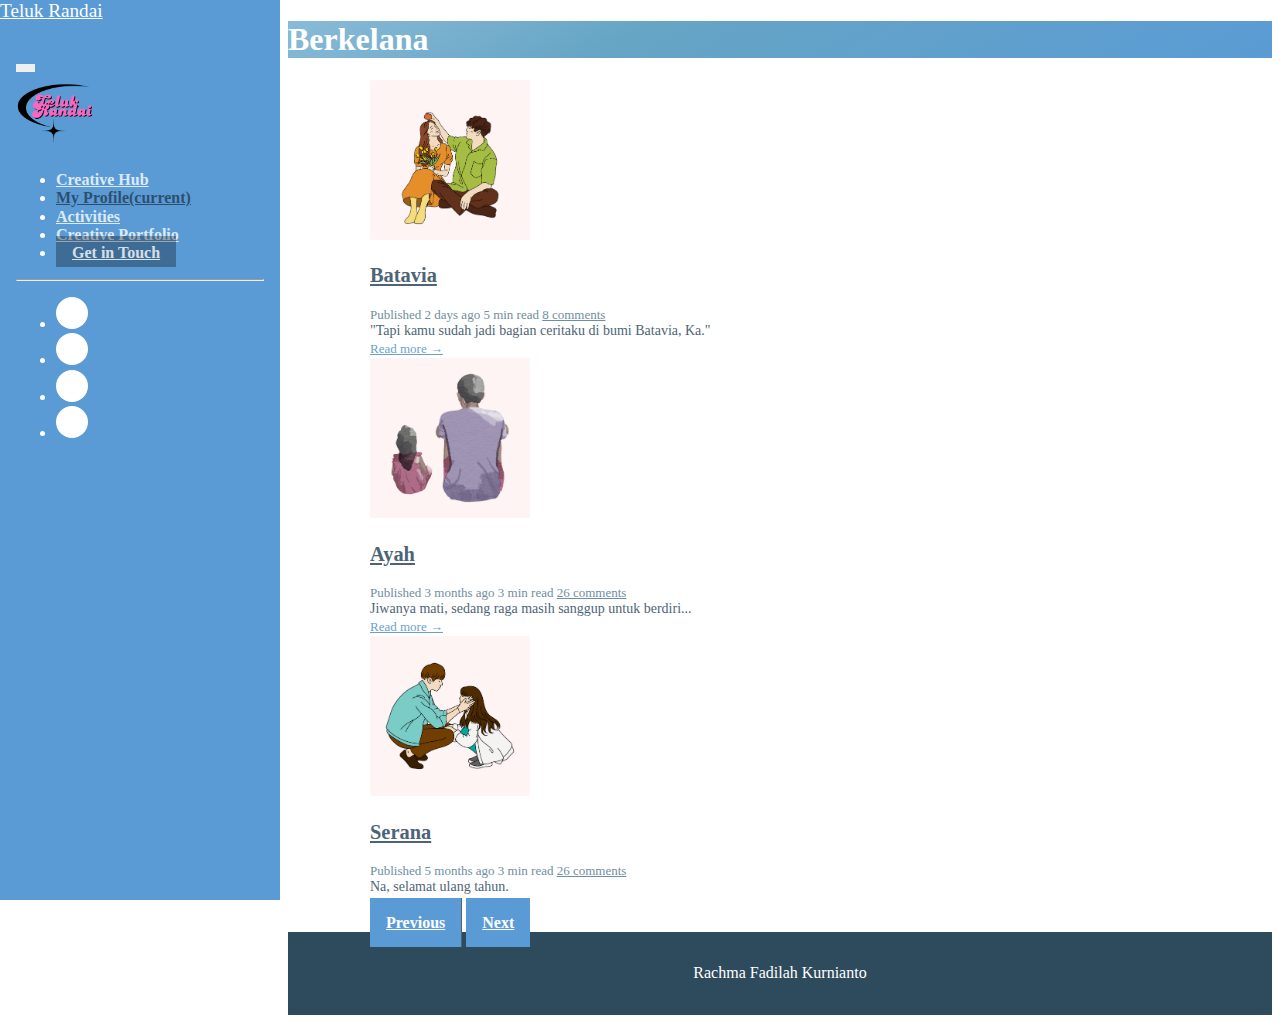
<file: archive.html>
<!DOCTYPE html>
<html lang="en"> 
<head>
    <title>Teluk Randai</title>
    <!-- Meta -->
    <meta charset="utf-8">
    <meta http-equiv="X-UA-Compatible" content="IE=edge">
    <meta name="viewport" content="width=device-width, initial-scale=1.0">
    <meta name="description" content="Blog Site Template">    
    <link rel="shortcut icon" href="images/logo.png"> 
	<link rel="manifest" href="manifest.json">
    
    <!-- FontAwesome CSS-->
	<link rel="stylesheet" href="https://cdnjs.cloudflare.com/ajax/libs/font-awesome/5.13.0/css/all.min.css">
	<!-- Bootstrap CSS-->
	<link rel="stylesheet" href="https://stackpath.bootstrapcdn.com/bootstrap/4.4.1/css/bootstrap.min.css" integrity="sha384-Vkoo8x4CGsO3+Hhxv8T/Q5PaXtkKtu6ug5TOeNV6gBiFeWPGFN9MuhOf23Q9Ifjh" crossorigin="anonymous">  
	<!-- Theme CSS -->
	<link rel="stylesheet" href="css/style.css">

</head> 

<body>
    
    <header class="header text-center">	    
	    <a class="site-title pt-lg-4 mb-0" href="index.html">Teluk Randai</a>
        
	    <nav class="navbar navbar-expand-lg navbar-dark" >
           
			<button class="navbar-toggler" type="button" data-toggle="collapse" data-target="#navigation" aria-controls="navigation" aria-expanded="false" aria-label="Toggle navigation">
			<span class="navbar-toggler-icon"></span>
			</button>

			<div id="navigation" class="collapse navbar-collapse flex-column" >
				<img class="mb-3 mx-auto logo" src="images/logo.png" alt="logo" >			
				
				<ul class="navbar-nav flex-column text-sm-center text-md-left">
                    <li class="nav-item">
                        <a class="nav-link" href="index.html"><i class="fas fa-home fa-fw mr-2"></i>Creative Hub</a>
                    </li>
                    <li class="nav-item active">
                        <a class="nav-link" href="page.html"><i class="fas fa-file-image fa-fw mr-2"></i>My Profile<span class="sr-only">(current)</span></a>
                    </li>
                    <li class="nav-item">
                        <a class="nav-link" href="kegiatan.html"><i class="fas fa-file-alt fa-fw mr-2"></i>Activities</a>
                    </li>
                    <li class="nav-item">
                        <a class="nav-link" href="archive.html"><i class="fas fa-archive fa-fw mr-2"></i>Creative Portfolio</a>
                    </li>
                    <li class="nav-item">
                        <a class="nav-link btn btn-primary" href="contact.html"><i class="fas fa-envelope fa-fw mr-2"></i>Get in Touch</a>
                    </li>
                </ul>
				<hr>
				<ul class="social-list list-inline py-3 mx-auto">
					<li class="list-inline-item"><a href="https://x.com/Voldemorthi" target="_blank"><i class="fab fa-twitter fa-fw"></i></a></li>
					<li class="list-inline-item"><a href="https://linkedin.com/in/rachmafdlh-kurnianto" target="_blank"><i class="fab fa-linkedin-in fa-fw"></i></a></li>
					<li class="list-inline-item"><a href="https://github.com/rachmafkr" target="_blank"><i class="fab fa-github-alt fa-fw"></i></a></li>
					<li class="list-inline-item"><a href="https://www.instagram.com/aimorfati/profilecard/?igsh=dTNpam53NHd5NnMz" target="_blank"><i class="fab fa-instagram fa-fw"></i></a></li>
				</ul>

			</div>
		</nav>
    </header>
    
    <div class="main-wrapper">
	    <header class="page-title theme-bg-light text-center gradient py-5">
			<h1 class="heading">Berkelana</h1>
		</header>
	    <section class="content px-3 py-5 p-md-5">
		    <div class="container">
			    <div class="post mb-5">
				    <div class="media">
					    <img class="mr-3 img-fluid post-thumb d-none d-md-flex" src="images/thumbs/1.jpg" alt="image">
					    <div class="media-body">
						    <h3 class="title mb-1"><a href="batavia.html">Batavia</a></h3>
						    <div class="meta mb-1"><span class="date">Published 2 days ago</span><span class="time">5 min read</span><span class="comment"><a href="#">8 comments</a></span></div>
						    <div class="intro">"Tapi kamu sudah jadi bagian ceritaku di bumi Batavia, Ka."</div>
						    <a class="more-link" href="batavia.html">Read more &rarr;</a>
					    </div><!--//media-body-->
				    </div><!--//media-->
			    </div>
			    <div class="post mb-5">
				    <div class="media">
					    <img class="mr-3 img-fluid post-thumb d-none d-md-flex" src="images/thumbs/2.jpg" alt="image">
					    <div class="media-body">
						    <h3 class="title mb-1"><a href="ayah.html">Ayah</a></h3>
						    <div class="meta mb-1"><span class="date">Published 3 months ago</span><span class="time">3 min read</span><span class="comment"><a href="#">26 comments</a></span></div>
						    <div class="intro">Jiwanya mati, sedang raga masih sanggup untuk berdiri...</div>
						    <a class="more-link" href="ayah.html">Read more &rarr;</a>
					    </div><!--//media-body-->
				    </div><!--//media-->
			    </div>
				<div class="post mb-5">
				    <div class="media">
					    <img class="mr-3 img-fluid post-thumb d-none d-md-flex" src="images/thumbs/3.jpg" alt="image">
					    <div class="media-body">
						    <h3 class="title mb-1"><a href="post.html">Serana</a></h3>
						    <div class="meta mb-1"><span class="date">Published 5 months ago</span><span class="time">3 min read</span><span class="comment"><a href="#">26 comments</a></span></div>
						    <div class="intro">Na, selamat ulang tahun.</div>
						    <a class="more-link" href="post.html">Read more &rarr;</a>
					    </div><!--//media-body-->
				    </div><!--//media-->
			    </div>
			    
			    <nav class="blog-nav nav nav-justified my-5">
				  <a class="nav-link-prev nav-item nav-link d-none rounded-left" href="#">Previous<i class="arrow-prev fas fa-long-arrow-alt-left"></i></a>
				  <a class="nav-link-next nav-item nav-link rounded" href="post.html">Next<i class="arrow-next fas fa-long-arrow-alt-right"></i></a>
				</nav>
				
		    </div>
	    </section>
	    
	    <footer class="footer text-center py-2 theme-bg-dark">
		   
            <p class="copyright"><a>Rachma Fadilah Kurnianto</a></p>
		   
	    </footer>
    
    </div><!--//main-wrapper-->
    
    
    <!-- Bootstrap Javascript -->          
	<script src="https://code.jquery.com/jquery-3.4.1.slim.min.js" integrity="sha384-J6qa4849blE2+poT4WnyKhv5vZF5SrPo0iEjwBvKU7imGFAV0wwj1yYfoRSJoZ+n" crossorigin="anonymous"></script>
	<script src="https://cdn.jsdelivr.net/npm/popper.js@1.16.0/dist/umd/popper.min.js" integrity="sha384-Q6E9RHvbIyZFJoft+2mJbHaEWldlvI9IOYy5n3zV9zzTtmI3UksdQRVvoxMfooAo" crossorigin="anonymous"></script>
	<script src="https://stackpath.bootstrapcdn.com/bootstrap/4.4.1/js/bootstrap.min.js" crossorigin="anonymous"></script>
	<script src="sw.js"></script>
	<script src="js/main.js"></script>
	<script src="js/indexdb.js"></script>


	<script>
		if ('serviceWorker' in navigator) {
		  window.addEventListener('load', function() {
			navigator.serviceWorker.register('/sw.js').then(function(registration) {
			  console.log('Service Worker registered with scope:', registration.scope);
			}, function(error) {
			  console.log('Service Worker registration failed:', error);
			});
		  });
		}
	  </script>

</body>
</html>
</file>
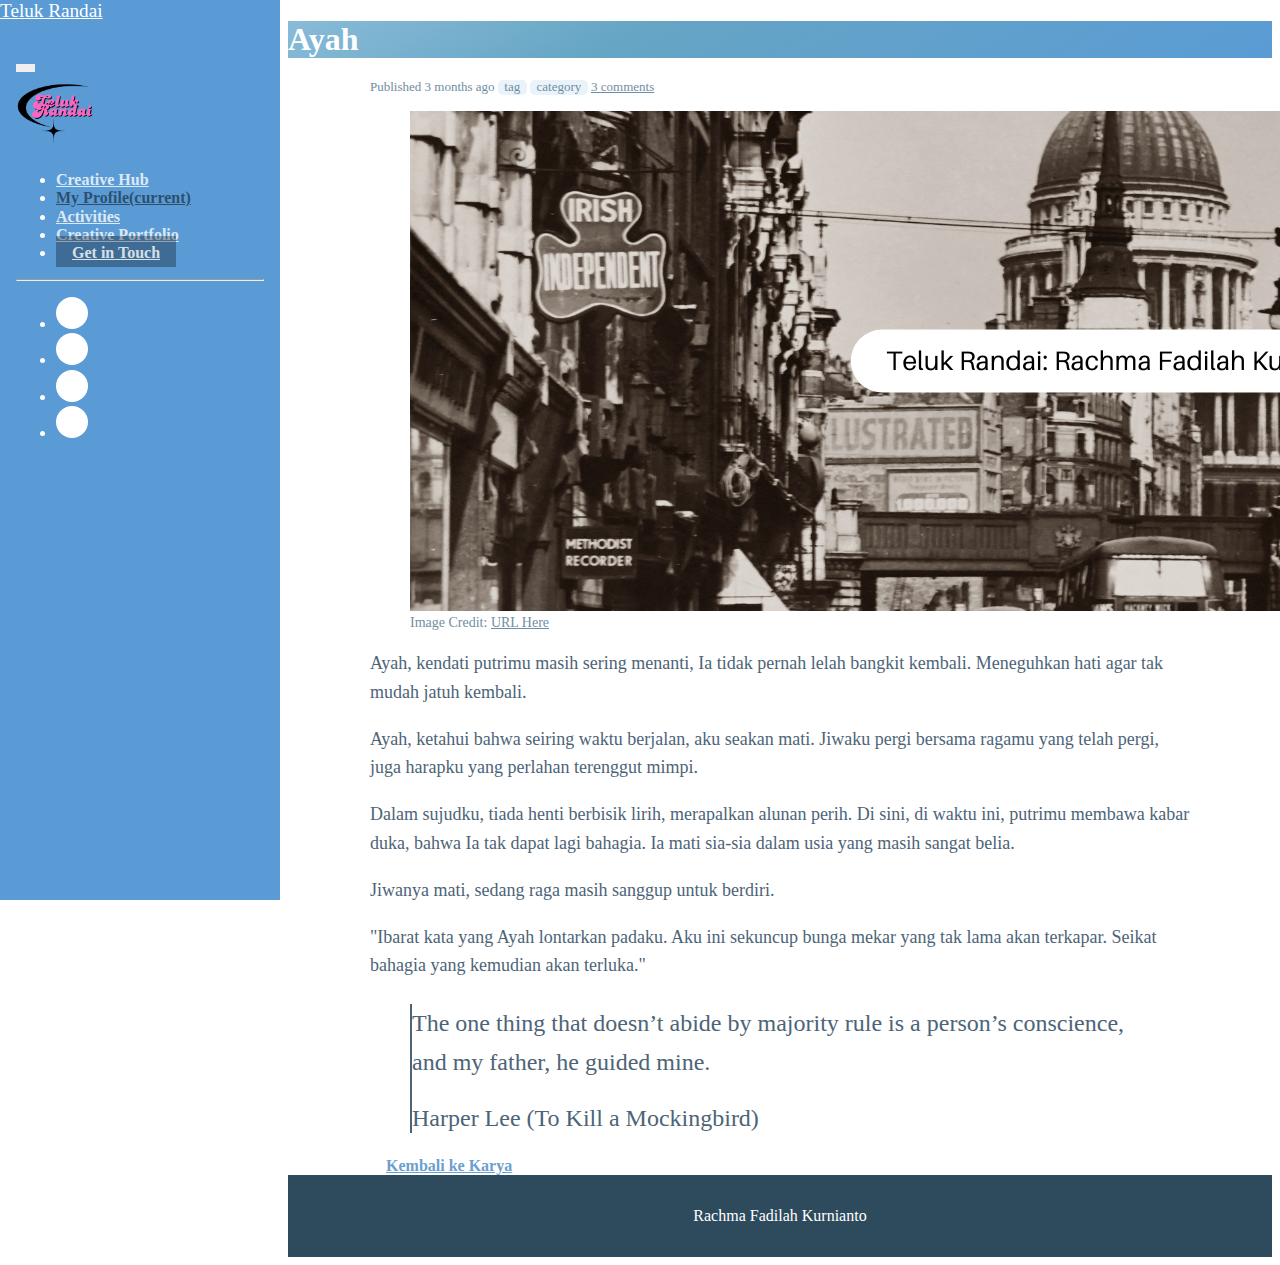
<file: ayah.html>
<!DOCTYPE html>
<html lang="en">

<head>
	<title>Teluk Randai</title>
	<!-- Meta -->
	<meta charset="utf-8">
	<meta http-equiv="X-UA-Compatible" content="IE=edge">
	<meta name="viewport" content="width=device-width, initial-scale=1.0">
	<meta name="description" content="Blog Site Template">
	<link rel="shortcut icon" href="images/logo.png">
	<link rel="manifest" href="manifest.json">

	<!-- FontAwesome CSS-->
	<link rel="stylesheet" href="https://cdnjs.cloudflare.com/ajax/libs/font-awesome/5.13.0/css/all.min.css">
	<!-- Bootstrap CSS-->
	<link rel="stylesheet" href="https://stackpath.bootstrapcdn.com/bootstrap/4.4.1/css/bootstrap.min.css"
		integrity="sha384-Vkoo8x4CGsO3+Hhxv8T/Q5PaXtkKtu6ug5TOeNV6gBiFeWPGFN9MuhOf23Q9Ifjh" crossorigin="anonymous">
	<!-- Theme CSS -->
	<link rel="stylesheet" href="css/style.css">

</head>

<body>

	<header class="header text-center">
		<a class="site-title pt-lg-4 mb-0" href="index.html">Teluk Randai</a>

		<nav class="navbar navbar-expand-lg navbar-dark">

			<button class="navbar-toggler" type="button" data-toggle="collapse" data-target="#navigation"
				aria-controls="navigation" aria-expanded="false" aria-label="Toggle navigation">
				<span class="navbar-toggler-icon"></span>
			</button>

			<div id="navigation" class="collapse navbar-collapse flex-column">
				<img class="mb-3 mx-auto logo" src="images/logo.png" alt="logo">

				<ul class="navbar-nav flex-column text-sm-center text-md-left">
                    <li class="nav-item">
                        <a class="nav-link" href="index.html"><i class="fas fa-home fa-fw mr-2"></i>Creative Hub</a>
                    </li>
                    <li class="nav-item active">
                        <a class="nav-link" href="page.html"><i class="fas fa-file-image fa-fw mr-2"></i>My Profile<span class="sr-only">(current)</span></a>
                    </li>
                    <li class="nav-item">
                        <a class="nav-link" href="kegiatan.html"><i class="fas fa-file-alt fa-fw mr-2"></i>Activities</a>
                    </li>
                    <li class="nav-item">
                        <a class="nav-link" href="archive.html"><i class="fas fa-archive fa-fw mr-2"></i>Creative Portfolio</a>
                    </li>
                    <li class="nav-item">
                        <a class="nav-link btn btn-primary" href="contact.html"><i class="fas fa-envelope fa-fw mr-2"></i>Get in Touch</a>
                    </li>
                </ul>
				<hr>
				<ul class="social-list list-inline py-3 mx-auto">
					<li class="list-inline-item"><a href="https://x.com/Voldemorthi" target="_blank"><i class="fab fa-twitter fa-fw"></i></a></li>
					<li class="list-inline-item"><a href="https://linkedin.com/in/rachmafdlh-kurnianto" target="_blank"><i class="fab fa-linkedin-in fa-fw"></i></a></li>
					<li class="list-inline-item"><a href="https://github.com/rachmafkr" target="_blank"><i class="fab fa-github-alt fa-fw"></i></a></li>
					<li class="list-inline-item"><a href="https://www.instagram.com/aimorfati/profilecard/?igsh=dTNpam53NHd5NnMz" target="_blank"><i class="fab fa-instagram fa-fw"></i></a></li>
				</ul>

			</div>
		</nav>
	</header>

	<div class="main-wrapper">
		<header class="page-title theme-bg-light text-center gradient py-5">
			<h1 class="heading">Ayah</h1>
		</header>
		<article class="content px-3 py-5 p-md-5">
			<div class="container">
				<header class="content-header">
					<div class="meta mb-3"><span class="date">Published 3 months ago</span><span class="tag"><i class='fa fa-tag'></i> tag</span><span class="tag"><i class='fa fa-tag'></i> category</span><span class="comment"><a href="#comments"><i class='fa fa-comment'></i> 3 comments</a></span></div>
				</header>

				<div class="content-body">
					<figure class="blog-banner">
						<a href="#"><img class="img-fluid" src="images/thumbs/Header.png" alt="image"></a>
						<figcaption class="mt-2 text-center image-caption">Image Credit: <a href="https://www.canva.com/design/DAGVe_MpSUc/M39xAZDlOcWnWPayarDRLQ/edit?utm_content=DAGVe_MpSUc&utm_campaign=designshare&utm_medium=link2&utm_source=sharebutton" target="_blank">URL
								Here</a></figcaption>
					</figure>
					<p>Ayah, kendati putrimu masih sering menanti, Ia tidak pernah lelah bangkit kembali. Meneguhkan hati agar tak mudah jatuh kembali.</p>
                    <p>Ayah, ketahui bahwa seiring waktu berjalan, aku seakan mati. Jiwaku pergi bersama ragamu yang telah pergi, juga harapku yang perlahan terenggut mimpi.</p>
                    <p>Dalam sujudku, tiada henti berbisik lirih, merapalkan alunan perih. Di sini, di waktu ini, putrimu membawa kabar duka, bahwa Ia tak dapat lagi bahagia. Ia mati sia-sia dalam usia yang masih sangat belia.</p>
                    <p>Jiwanya mati, sedang raga masih sanggup untuk berdiri.</p>
                    <p>"Ibarat kata yang Ayah lontarkan padaku. Aku ini sekuncup bunga mekar yang tak lama akan terkapar. Seikat bahagia yang kemudian akan terluka."</p>


					<blockquote class="blockquote m-lg-5 py-3 pl-4 px-lg-5">
						<p class="mb-2">The one thing that doesn’t abide by majority rule is a person’s conscience, and my father, he guided mine.</p>
						<footer class="blockquote-footer">Harper Lee (To Kill a Mockingbird)</footer>
					</blockquote>
					<div class="text-center mt-4">
						<a href="archive.html" class="btn btn-secondary"><i class="fas fa-arrow-left mr-2"></i>Kembali ke Karya</a>
					</div>
					</div>
				</article>




		<footer class="footer text-center py-2 theme-bg-dark">

			<p class="copyright"><a>Rachma Fadilah Kurnianto</a></p>

		</footer>

	</div>
	<!--//main-wrapper-->


	<!-- Bootstrap Javascript -->
	    <!-- Bootstrap Javascript -->          
		<script src="https://code.jquery.com/jquery-3.4.1.slim.min.js" crossorigin="anonymous"></script>
		<script src="https://cdn.jsdelivr.net/npm/popper.js@1.16.1/dist/umd/popper.min.js" crossorigin="anonymous"></script>
		<script src="https://stackpath.bootstrapcdn.com/bootstrap/4.6.0/js/bootstrap.min.js" crossorigin="anonymous"></script>
		<script src="sw.js"></script>
		<script src="js/main.js"></script>
		<script src="js/indexdb.js"></script>


		<script>
			if ('serviceWorker' in navigator) {
			  window.addEventListener('load', function() {
				navigator.serviceWorker.register('/sw.js').then(function(registration) {
				  console.log('Service Worker registered with scope:', registration.scope);
				}, function(error) {
				  console.log('Service Worker registration failed:', error);
				});
			  });
			}
		  </script>
</body>

</html>
</file>
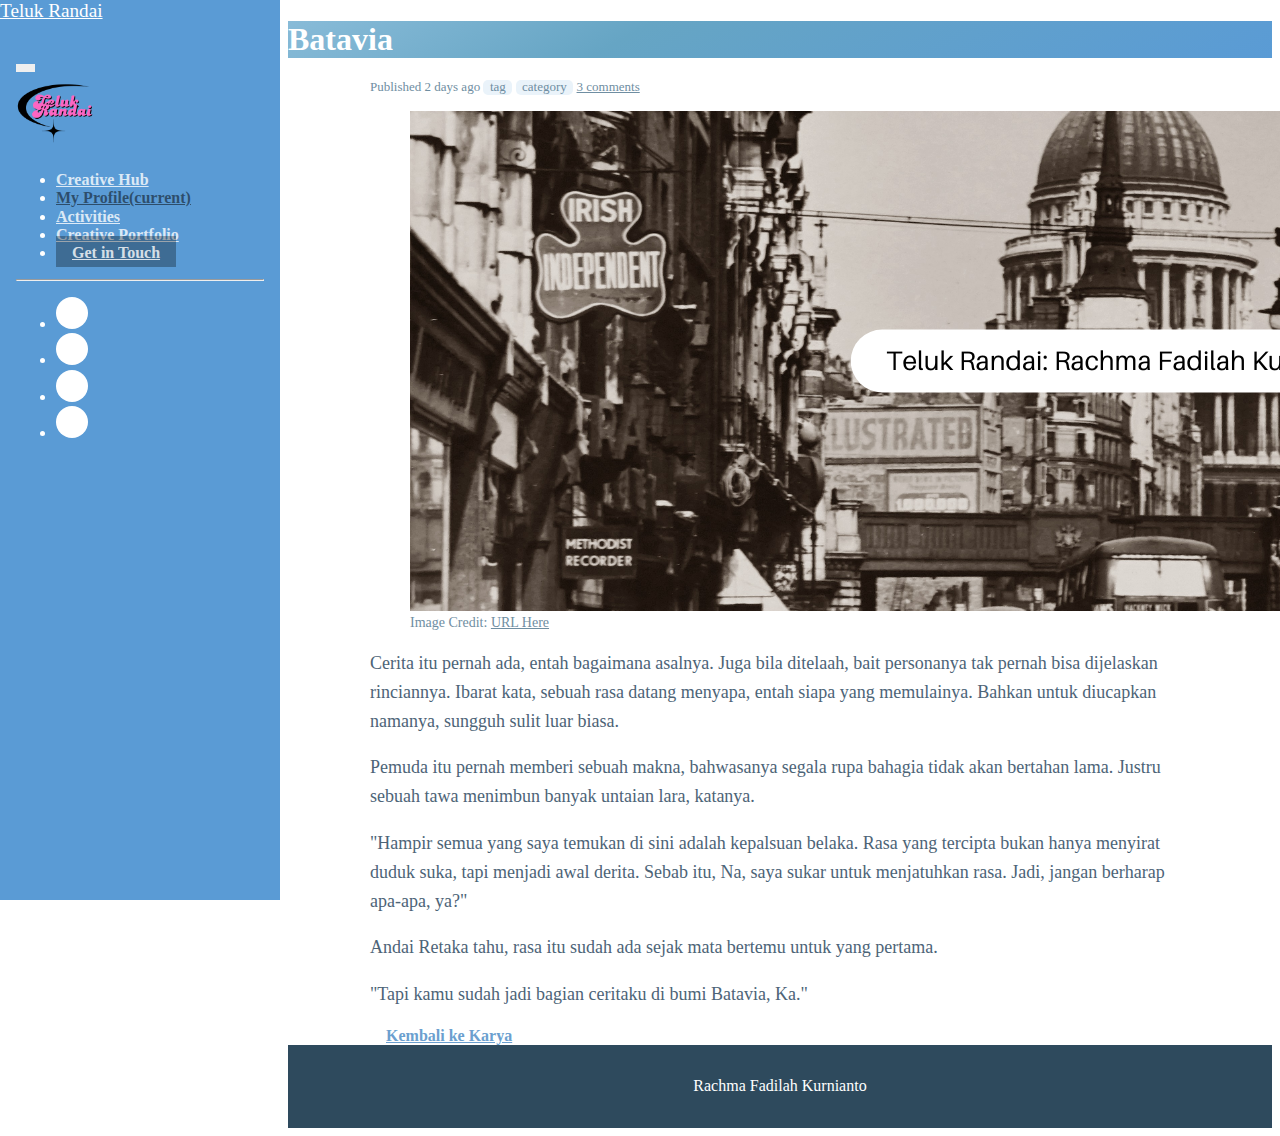
<file: batavia.html>
<!DOCTYPE html>
<html lang="en">

<head>
	<title>Teluk Randai</title>
	<!-- Meta -->
	<meta charset="utf-8">
	<meta http-equiv="X-UA-Compatible" content="IE=edge">
	<meta name="viewport" content="width=device-width, initial-scale=1.0">
	<meta name="description" content="Blog Site Template">
	<link rel="shortcut icon" href="images/logo.png">
	<link rel="manifest" href="manifest.json">

	<!-- FontAwesome CSS-->
	<link rel="stylesheet" href="https://cdnjs.cloudflare.com/ajax/libs/font-awesome/5.13.0/css/all.min.css">
	<!-- Bootstrap CSS-->
	<link rel="stylesheet" href="https://stackpath.bootstrapcdn.com/bootstrap/4.4.1/css/bootstrap.min.css"
		integrity="sha384-Vkoo8x4CGsO3+Hhxv8T/Q5PaXtkKtu6ug5TOeNV6gBiFeWPGFN9MuhOf23Q9Ifjh" crossorigin="anonymous">
	<!-- Theme CSS -->
	<link rel="stylesheet" href="css/style.css">

</head>

<body>

	<header class="header text-center">
		<a class="site-title pt-lg-4 mb-0" href="index.html">Teluk Randai</a>

		<nav class="navbar navbar-expand-lg navbar-dark">

			<button class="navbar-toggler" type="button" data-toggle="collapse" data-target="#navigation"
				aria-controls="navigation" aria-expanded="false" aria-label="Toggle navigation">
				<span class="navbar-toggler-icon"></span>
			</button>

			<div id="navigation" class="collapse navbar-collapse flex-column">
				<img class="mb-3 mx-auto logo" src="images/logo.png" alt="logo">

				<ul class="navbar-nav flex-column text-sm-center text-md-left">
                    <li class="nav-item">
                        <a class="nav-link" href="index.html"><i class="fas fa-home fa-fw mr-2"></i>Creative Hub</a>
                    </li>
                    <li class="nav-item active">
                        <a class="nav-link" href="page.html"><i class="fas fa-file-image fa-fw mr-2"></i>My Profile<span class="sr-only">(current)</span></a>
                    </li>
                    <li class="nav-item">
                        <a class="nav-link" href="kegiatan.html"><i class="fas fa-file-alt fa-fw mr-2"></i>Activities</a>
                    </li>
                    <li class="nav-item">
                        <a class="nav-link" href="archive.html"><i class="fas fa-archive fa-fw mr-2"></i>Creative Portfolio</a>
                    </li>
                    <li class="nav-item">
                        <a class="nav-link btn btn-primary" href="contact.html"><i class="fas fa-envelope fa-fw mr-2"></i>Get in Touch</a>
                    </li>
                </ul>
				<hr>
				<ul class="social-list list-inline py-3 mx-auto">
					<li class="list-inline-item"><a href="https://x.com/Voldemorthi" target="_blank"><i class="fab fa-twitter fa-fw"></i></a></li>
					<li class="list-inline-item"><a href="https://linkedin.com/in/rachmafdlh-kurnianto" target="_blank"><i class="fab fa-linkedin-in fa-fw"></i></a></li>
					<li class="list-inline-item"><a href="https://github.com/rachmafkr" target="_blank"><i class="fab fa-github-alt fa-fw"></i></a></li>
					<li class="list-inline-item"><a href="https://www.instagram.com/aimorfati/profilecard/?igsh=dTNpam53NHd5NnMz" target="_blank"><i class="fab fa-instagram fa-fw"></i></a></li>
				</ul>

			</div>
		</nav>
	</header>

	<div class="main-wrapper">
		<header class="page-title theme-bg-light text-center gradient py-5">
			<h1 class="heading">Batavia</h1>
		</header>
		<article class="content px-3 py-5 p-md-5">
			<div class="container">
				<header class="content-header">
					<div class="meta mb-3"><span class="date">Published 2 days ago</span><span class="tag"><i class='fa fa-tag'></i> tag</span><span class="tag"><i class='fa fa-tag'></i> category</span><span class="comment"><a href="#comments"><i class='fa fa-comment'></i> 3 comments</a></span></div>
				</header>

				<div class="content-body">
					<figure class="blog-banner">
						<a href="#"><img class="img-fluid" src="images/thumbs/Header.png" alt="image"></a>
						<figcaption class="mt-2 text-center image-caption">Image Credit: <a href="https://www.canva.com/design/DAGVe_MpSUc/M39xAZDlOcWnWPayarDRLQ/edit?utm_content=DAGVe_MpSUc&utm_campaign=designshare&utm_medium=link2&utm_source=sharebutton" target="_blank">URL
								Here</a></figcaption>
					</figure>
					<p>Cerita itu pernah ada, entah bagaimana asalnya. Juga bila ditelaah, bait personanya tak pernah bisa dijelaskan rinciannya. Ibarat kata, sebuah rasa datang menyapa, entah siapa yang memulainya. Bahkan untuk diucapkan namanya, sungguh sulit luar biasa.</p>
					<p>Pemuda itu pernah memberi sebuah makna, bahwasanya segala rupa bahagia tidak akan bertahan lama. Justru sebuah tawa menimbun banyak untaian lara, katanya.</p>
					<p>"Hampir semua yang saya temukan di sini adalah kepalsuan belaka. Rasa yang tercipta bukan hanya menyirat duduk suka, tapi menjadi awal derita. Sebab itu, Na, saya sukar untuk menjatuhkan rasa. Jadi, jangan berharap apa-apa, ya?"</p>
					<p>Andai Retaka tahu, rasa itu sudah ada sejak mata bertemu untuk yang pertama.</p>
					<p>"Tapi kamu sudah jadi bagian ceritaku di bumi Batavia, Ka."</p>

					<div class="text-center mt-4">
						<a href="archive.html" class="btn btn-secondary"><i class="fas fa-arrow-left mr-2"></i>Kembali ke Karya</a>
					</div>
					</div>
				</article>




		<footer class="footer text-center py-2 theme-bg-dark">

			<p class="copyright"><a>Rachma Fadilah Kurnianto</a></p>

		</footer>

	</div>
	<!--//main-wrapper-->


	<!-- Bootstrap Javascript -->
	    <!-- Bootstrap Javascript -->          
		<script src="https://code.jquery.com/jquery-3.4.1.slim.min.js" integrity="sha384-J6qa4849blE2+poT4WnyKhv5vZF5SrPo0iEjwBvKU7imGFAV0wwj1yYfoRSJoZ+n" crossorigin="anonymous"></script>
		<script src="https://cdn.jsdelivr.net/npm/popper.js@1.16.0/dist/umd/popper.min.js" integrity="sha384-Q6E9RHvbIyZFJoft+2mJbHaEWldlvI9IOYy5n3zV9zzTtmI3UksdQRVvoxMfooAo" crossorigin="anonymous"></script>
		<script src="https://stackpath.bootstrapcdn.com/bootstrap/4.4.1/js/bootstrap.min.js" crossorigin="anonymous"></script>
		<script src="sw.js"></script>
		<script src="js/main.js"></script>
		<script src="js/indexdb.js"></script>

		<script>
			if ('serviceWorker' in navigator) {
			  window.addEventListener('load', function() {
				navigator.serviceWorker.register('/sw.js').then(function(registration) {
				  console.log('Service Worker registered with scope:', registration.scope);
				}, function(error) {
				  console.log('Service Worker registration failed:', error);
				});
			  });
			}
		  </script>
</body>
</html>
</file>
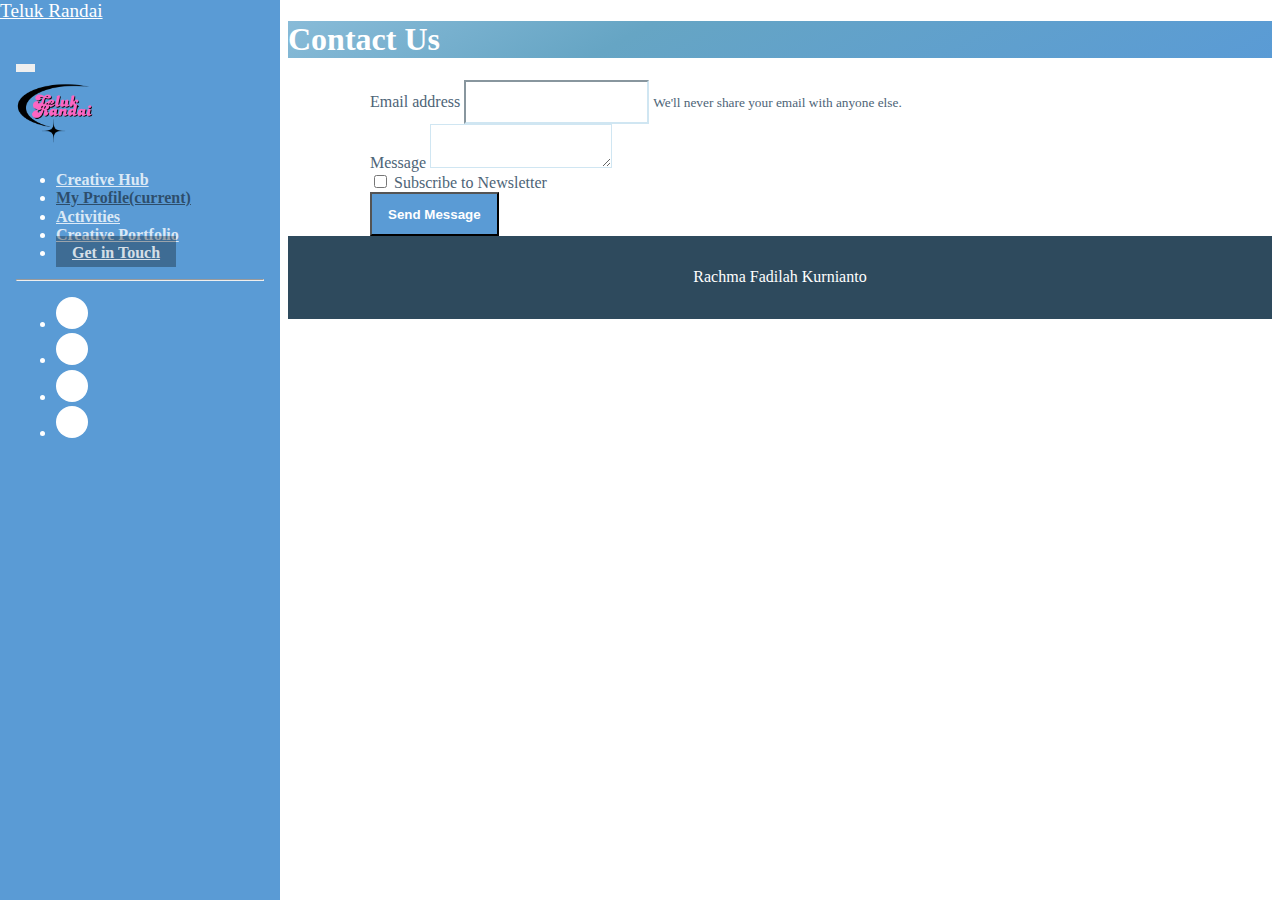
<file: contact.html>
<!DOCTYPE html>
<html lang="en"> 
<head>
    <title>Teluk Randai</title>
    <!-- Meta -->
    <meta charset="utf-8">
    <meta http-equiv="X-UA-Compatible" content="IE=edge">
    <meta name="viewport" content="width=device-width, initial-scale=1.0">
    <meta name="description" content="Blog Site Template">
    <meta name="author" content="https://youtube.com/FollowAndrew">    
    <link rel="shortcut icon" href="images/logo.png"> 
    
    <!-- FontAwesome CSS-->
	<link rel="stylesheet" href="https://cdnjs.cloudflare.com/ajax/libs/font-awesome/5.13.0/css/all.min.css">
	<!-- Bootstrap CSS-->
	<link rel="stylesheet" href="https://stackpath.bootstrapcdn.com/bootstrap/4.4.1/css/bootstrap.min.css" integrity="sha384-Vkoo8x4CGsO3+Hhxv8T/Q5PaXtkKtu6ug5TOeNV6gBiFeWPGFN9MuhOf23Q9Ifjh" crossorigin="anonymous">  
	<!-- Theme CSS -->
	<link rel="stylesheet" href="css/style.css">
	<link rel="manifest" href="manifest.json">

</head> 

<body>
    
    <header class="header text-center">	    
	    <a class="site-title pt-lg-4 mb-0" href="index.html">Teluk Randai</a>
        
	    <nav class="navbar navbar-expand-lg navbar-dark" >
           
			<button class="navbar-toggler" type="button" data-toggle="collapse" data-target="#navigation" aria-controls="navigation" aria-expanded="false" aria-label="Toggle navigation">
			<span class="navbar-toggler-icon"></span>
			</button>

			<div id="navigation" class="collapse navbar-collapse flex-column" >
				<img class="mb-3 mx-auto logo" src="images/logo.png" alt="logo" >			
				
				<ul class="navbar-nav flex-column text-sm-center text-md-left">
                    <li class="nav-item">
                        <a class="nav-link" href="index.html"><i class="fas fa-home fa-fw mr-2"></i>Creative Hub</a>
                    </li>
                    <li class="nav-item active">
                        <a class="nav-link" href="page.html"><i class="fas fa-file-image fa-fw mr-2"></i>My Profile<span class="sr-only">(current)</span></a>
                    </li>
                    <li class="nav-item">
                        <a class="nav-link" href="kegiatan.html"><i class="fas fa-file-alt fa-fw mr-2"></i>Activities</a>
                    </li>
                    <li class="nav-item">
                        <a class="nav-link" href="archive.html"><i class="fas fa-archive fa-fw mr-2"></i>Creative Portfolio</a>
                    </li>
                    <li class="nav-item">
                        <a class="nav-link btn btn-primary" href="contact.html"><i class="fas fa-envelope fa-fw mr-2"></i>Get in Touch</a>
                    </li>
                </ul>
				<hr>
				<ul class="social-list list-inline py-3 mx-auto">
					<li class="list-inline-item"><a href="https://x.com/Voldemorthi" target="_blank"><i class="fab fa-twitter fa-fw"></i></a></li>
					<li class="list-inline-item"><a href="https://linkedin.com/in/rachmafdlh-kurnianto" target="_blank"><i class="fab fa-linkedin-in fa-fw"></i></a></li>
					<li class="list-inline-item"><a href="https://github.com/rachmafkr" target="_blank"><i class="fab fa-github-alt fa-fw"></i></a></li>
					<li class="list-inline-item"><a href="https://www.instagram.com/aimorfati/profilecard/?igsh=dTNpam53NHd5NnMz" target="_blank"><i class="fab fa-instagram fa-fw"></i></a></li>
				</ul>

			</div>
		</nav>
    </header>
    
	<div class="main-wrapper">
        <header class="page-title theme-bg-light text-center gradient py-5">
            <h1 class="heading">Contact Us</h1>
        </header>

        <article class="about-section py-5">
            <div class="container">
                <!-- Formulir Komentar -->
                <form id="komentarForm">
                    <div class="form-group">
                        <label for="exampleInputEmail1">Email address</label>
                        <input type="email" class="form-control" id="exampleInputEmail1" aria-describedby="emailHelp" required>
                        <small id="emailHelp" class="form-text text-muted">We'll never share your email with anyone else.</small>
                    </div>
                    <div class="form-group">
                        <label for="exampleMessage">Message</label>
                        <textarea class="form-control" id="exampleMessage" required></textarea>
                    </div>
                    <div class="form-group form-check">
                        <input type="checkbox" class="form-check-input" id="exampleCheck1">
                        <label class="form-check-label" for="exampleCheck1">Subscribe to Newsletter</label>
                    </div>
                    <button type="submit" class="btn btn-primary">Send Message</button>
                </form>
            </div>	
			</article>    
	    
	    <footer class="footer text-center py-2 theme-bg-dark">
		   
            <p class="copyright"><a>Rachma Fadilah Kurnianto</a></p>
		   
	    </footer>
    
    </div><!--//main-wrapper-->
    
    
    <!-- Bootstrap Javascript -->          
	    <!-- Bootstrap Javascript -->          
		<script src="https://code.jquery.com/jquery-3.4.1.slim.min.js" integrity="sha384-J6qa4849blE2+poT4WnyKhv5vZF5SrPo0iEjwBvKU7imGFAV0wwj1yYfoRSJoZ+n" crossorigin="anonymous"></script>
		<script src="https://cdn.jsdelivr.net/npm/popper.js@1.16.0/dist/umd/popper.min.js" integrity="sha384-Q6E9RHvbIyZFJoft+2mJbHaEWldlvI9IOYy5n3zV9zzTtmI3UksdQRVvoxMfooAo" crossorigin="anonymous"></script>
		<script src="https://stackpath.bootstrapcdn.com/bootstrap/4.4.1/js/bootstrap.min.js" crossorigin="anonymous"></script>
		<script src="sw.js"></script>
        <script src="js/main.js"></script>
        <script src="js/indexdb.js"></script>


		<script>
			if ('serviceWorker' in navigator) {
			  window.addEventListener('load', function() {
				navigator.serviceWorker.register('/sw.js').then(function(registration) {
				  console.log('Service Worker registered with scope:', registration.scope);
				}, function(error) {
				  console.log('Service Worker registration failed:', error);
				});
			  });
			}
		  </script>

</body>
</html>
</file>
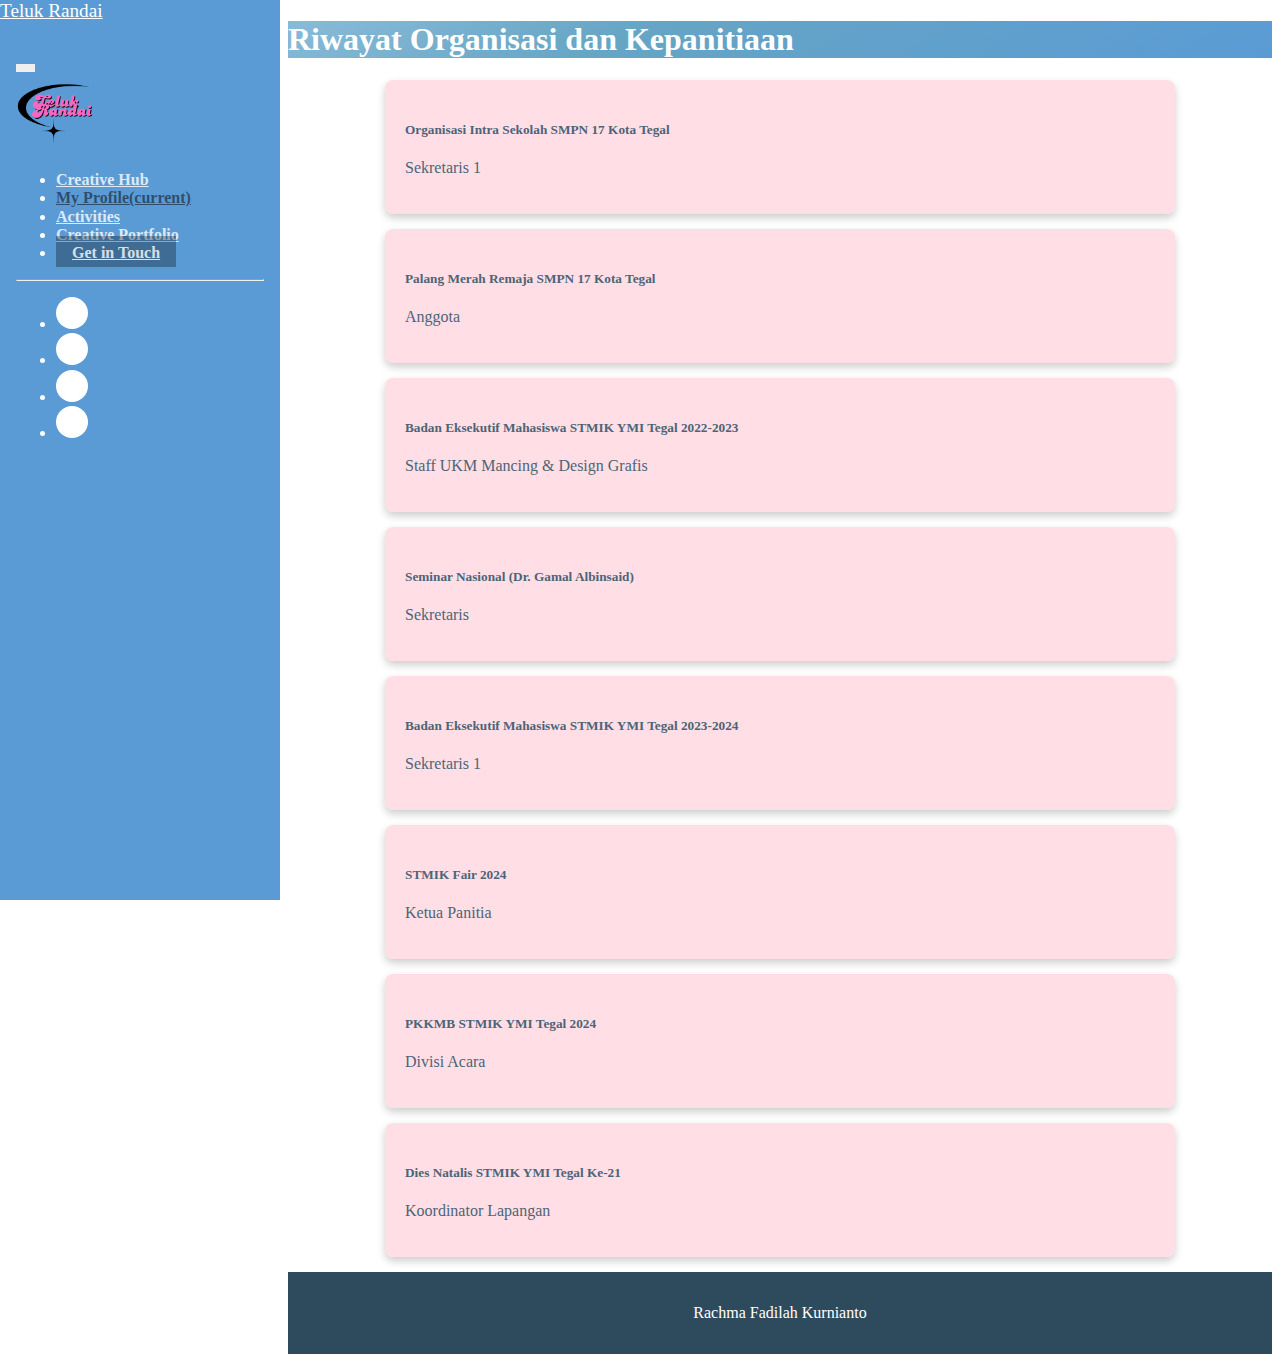
<file: kegiatan.html>
<!DOCTYPE html>
<html lang="en">

<head>
    <title>Teluk Randai - Kegiatan</title>
    <!-- Meta -->
    <meta charset="utf-8">
    <meta http-equiv="X-UA-Compatible" content="IE=edge">
    <meta name="viewport" content="width=device-width, initial-scale=1.0">
    <meta name="description" content="Blog Site Template">
    <link rel="shortcut icon" href="images/logo.png">

    <!-- FontAwesome CSS-->
    <link rel="stylesheet" href="https://cdnjs.cloudflare.com/ajax/libs/font-awesome/5.13.0/css/all.min.css">
    <!-- Bootstrap CSS-->
    <link rel="stylesheet" href="https://stackpath.bootstrapcdn.com/bootstrap/4.4.1/css/bootstrap.min.css"
        integrity="sha384-Vkoo8x4CGsO3+Hhxv8T/Q5PaXtkKtu6ug5TOeNV6gBiFeWPGFN9MuhOf23Q9Ifjh" crossorigin="anonymous">
    <!-- Theme CSS -->
    <link rel="stylesheet" href="css/style.css">


</head>

<body>

    <header class="header text-center">
        <a class="site-title pt-lg-4 mb-0" href="index.html">Teluk Randai</a>

        <nav class="navbar navbar-expand-lg navbar-dark">

            <button class="navbar-toggler" type="button" data-toggle="collapse" data-target="#navigation"
                aria-controls="navigation" aria-expanded="false" aria-label="Toggle navigation">
                <span class="navbar-toggler-icon"></span>
            </button>

            <div id="navigation" class="collapse navbar-collapse flex-column">
                <img class="mb-3 mx-auto logo" src="images/logo.png" alt="logo">

                <ul class="navbar-nav flex-column text-sm-center text-md-left">
                    <li class="nav-item">
                        <a class="nav-link" href="index.html"><i class="fas fa-home fa-fw mr-2"></i>Creative Hub</a>
                    </li>
                    <li class="nav-item active">
                        <a class="nav-link" href="page.html"><i class="fas fa-file-image fa-fw mr-2"></i>My Profile<span class="sr-only">(current)</span></a>
                    </li>
                    <li class="nav-item">
                        <a class="nav-link" href="kegiatan.html"><i class="fas fa-file-alt fa-fw mr-2"></i>Activities</a>
                    </li>
                    <li class="nav-item">
                        <a class="nav-link" href="archive.html"><i class="fas fa-archive fa-fw mr-2"></i>Creative Portfolio</a>
                    </li>
                    <li class="nav-item">
                        <a class="nav-link btn btn-primary" href="contact.html"><i class="fas fa-envelope fa-fw mr-2"></i>Get in Touch</a>
                    </li>
                </ul>
                <hr>
                <ul class="social-list list-inline py-3 mx-auto">
                    <li class="list-inline-item"><a href="https://x.com/Voldemorthi" target="_blank"><i class="fab fa-twitter fa-fw"></i></a></li>
                    <li class="list-inline-item"><a href="https://linkedin.com/in/rachmafdlh-kurnianto" target="_blank"><i class="fab fa-linkedin-in fa-fw"></i></a></li>
                    <li class="list-inline-item"><a href="https://github.com/rachmafkr" target="_blank"><i class="fab fa-github-alt fa-fw"></i></a></li>
                    <li class="list-inline-item"><a href="https://www.instagram.com/aimorfati/profilecard/?igsh=dTNpam53NHd5NnMz" target="_blank"><i class="fab fa-instagram fa-fw"></i></a></li>
                </ul>

            </div>
        </nav>
    </header>

    <div class="main-wrapper">
        <header class="page-title theme-bg-light text-center gradient py-5">
            <h1 class="heading">Riwayat Organisasi dan Kepanitiaan</h1>
        </header>
        <article class="content px-3 py-5 p-md-5">
            <div class="container">
                <div class="row">
                    <!-- Card Organisasi/Kepanitiaan 1 -->
                    <div class="col-md-4">
                        <div class="card mb-4">
                            <div class="card-body">
                                <h5 class="card-title">Organisasi Intra Sekolah SMPN 17 Kota Tegal</h5>
                                <p class="card-text">Sekretaris 1</p>
                            </div>
                        </div>
                    </div>
                    
                    <!-- Card Organisasi/Kepanitiaan 2 -->
                    <div class="col-md-4">
                        <div class="card mb-4">
                            <div class="card-body">
                                <h5 class="card-title">Palang Merah Remaja SMPN 17 Kota Tegal</h5>
                                <p class="card-text">Anggota</p>
                            </div>
                        </div>
                    </div>
                    
                    <!-- Card Organisasi/Kepanitiaan 3 -->
                    <div class="col-md-4">
                        <div class="card mb-4">
                            <div class="card-body">
                                <h5 class="card-title">Badan Eksekutif Mahasiswa STMIK YMI Tegal 2022-2023</h5>
                                <p class="card-text">Staff UKM Mancing & Design Grafis</p>
                            </div>
                        </div>
                    </div>
                    
                    <div class="col-md-4">
                        <div class="card mb-4">
                            <div class="card-body">
                                <h5 class="card-title">Seminar Nasional (Dr. Gamal Albinsaid) </h5>
                                <p class="card-text">Sekretaris</p>
                            </div>
                        </div>
                    </div>

                    <div class="col-md-4">
                        <div class="card mb-4">
                            <div class="card-body">
                                <h5 class="card-title">Badan Eksekutif Mahasiswa STMIK YMI Tegal 2023-2024</h5>
                                <p class="card-text">Sekretaris 1</p>
                            </div>
                        </div>
                    </div>
                    
                    <div class="col-md-4">
                        <div class="card mb-4">
                            <div class="card-body">
                                <h5 class="card-title">STMIK Fair 2024</h5>
                                <p class="card-text">Ketua Panitia</p>
                            </div>
                        </div>
                    </div>

                    <div class="col-md-4">
                        <div class="card mb-4">
                            <div class="card-body">
                                <h5 class="card-title">PKKMB STMIK YMI Tegal 2024</h5>
                                <p class="card-text">Divisi Acara</p>
                            </div>
                        </div>
                    </div>

                    <div class="col-md-4">
                        <div class="card mb-4">
                            <div class="card-body">
                                <h5 class="card-title">Dies Natalis STMIK YMI Tegal Ke-21</h5>
                                <p class="card-text">Koordinator Lapangan</p>
                            </div>
                        </div>
                    </div>
                </div>
            </div>
        </article>
    
        <footer class="footer text-center py-2 theme-bg-dark">
            <p class="copyright"><a>Rachma Fadilah Kurnianto</a></p>
        </footer>

    </div>
    <!--//main-wrapper-->

    <!-- Bootstrap Javascript -->
        <!-- Bootstrap Javascript -->          
        <script src="https://code.jquery.com/jquery-3.4.1.slim.min.js" integrity="sha384-J6qa4849blE2+poT4WnyKhv5vZF5SrPo0iEjwBvKU7imGFAV0wwj1yYfoRSJoZ+n" crossorigin="anonymous"></script>
        <script src="https://cdn.jsdelivr.net/npm/popper.js@1.16.0/dist/umd/popper.min.js" integrity="sha384-Q6E9RHvbIyZFJoft+2mJbHaEWldlvI9IOYy5n3zV9zzTtmI3UksdQRVvoxMfooAo" crossorigin="anonymous"></script>
        <script src="https://stackpath.bootstrapcdn.com/bootstrap/4.4.1/js/bootstrap.min.js" crossorigin="anonymous"></script>
        <script src="sw.js"></script>
        <script src="js/main.js"></script>
        <script src="js/indexdb.js"></script>

       
        <script>
            if ('serviceWorker' in navigator) {
              window.addEventListener('load', function() {
                navigator.serviceWorker.register('/sw.js').then(function(registration) {
                  console.log('Service Worker registered with scope:', registration.scope);
                }, function(error) {
                  console.log('Service Worker registration failed:', error);
                });
              });
            }
          </script>

</body>
</html>
</file>
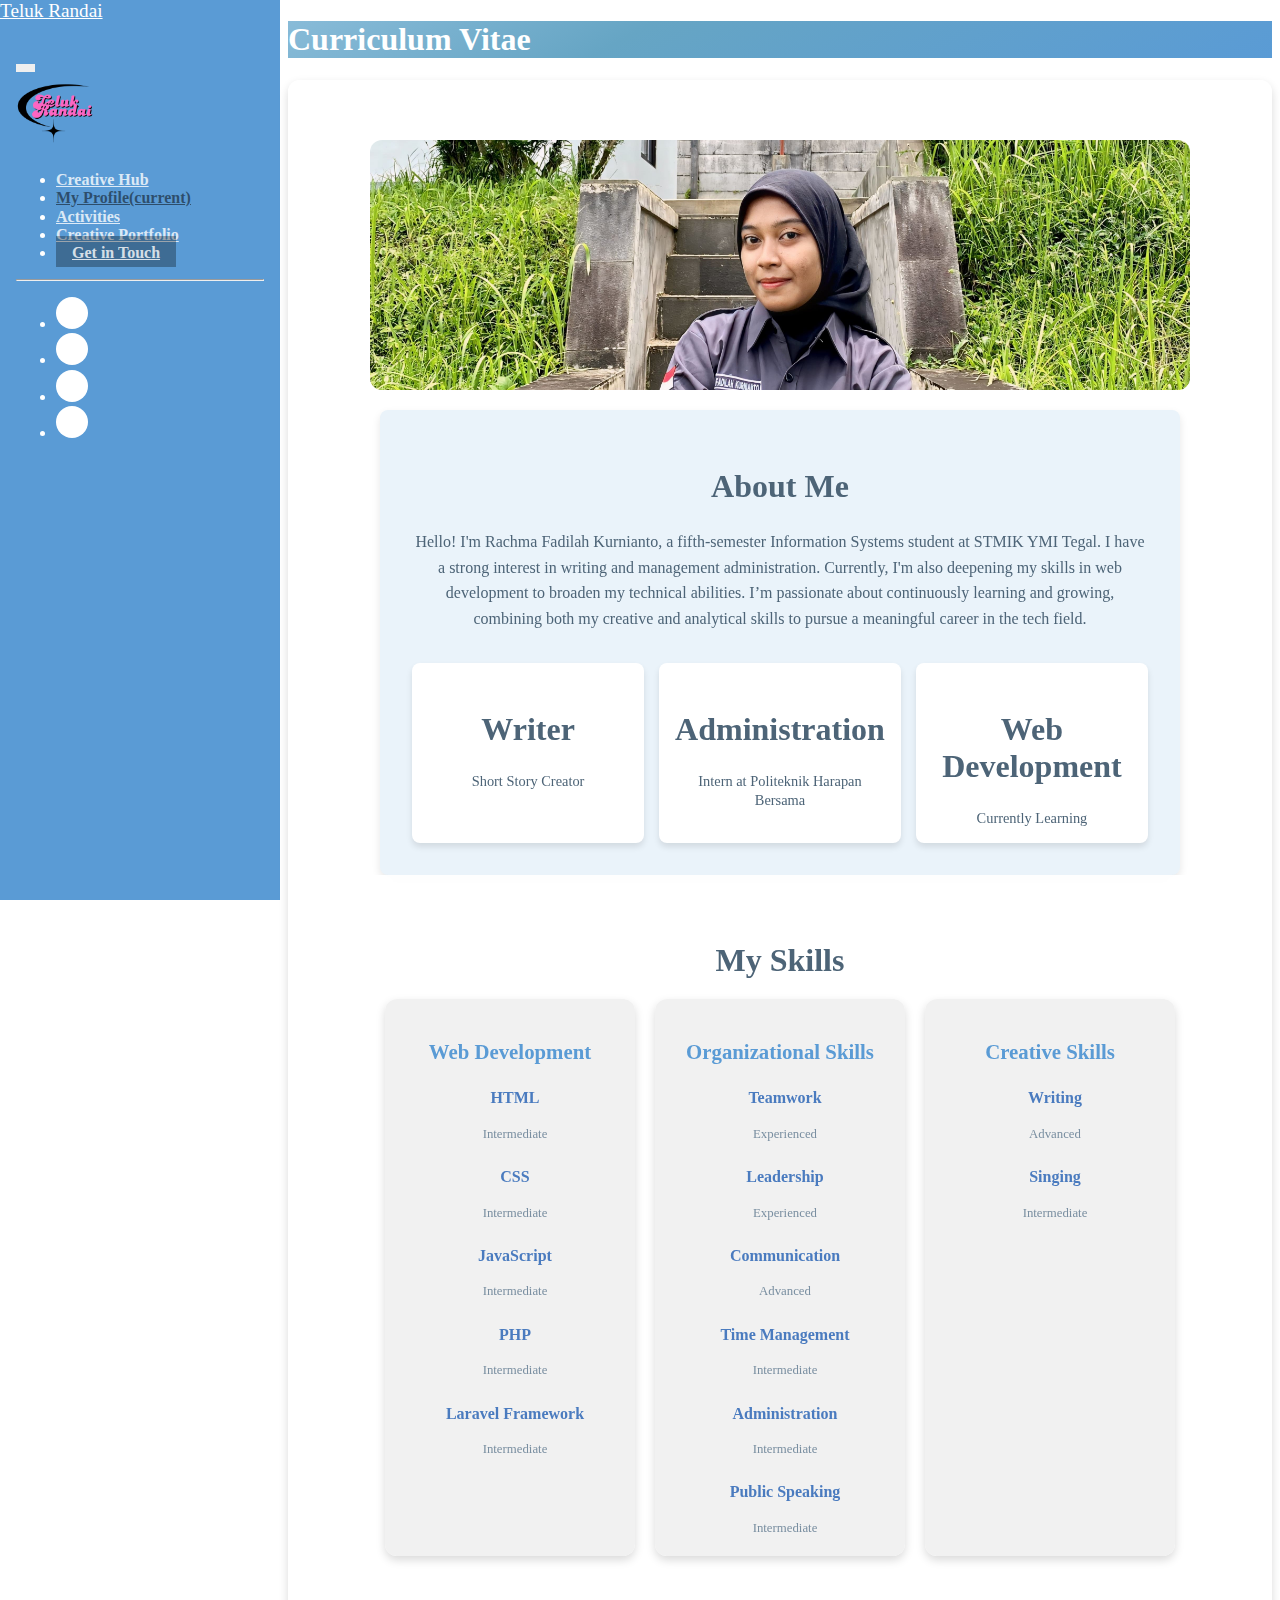
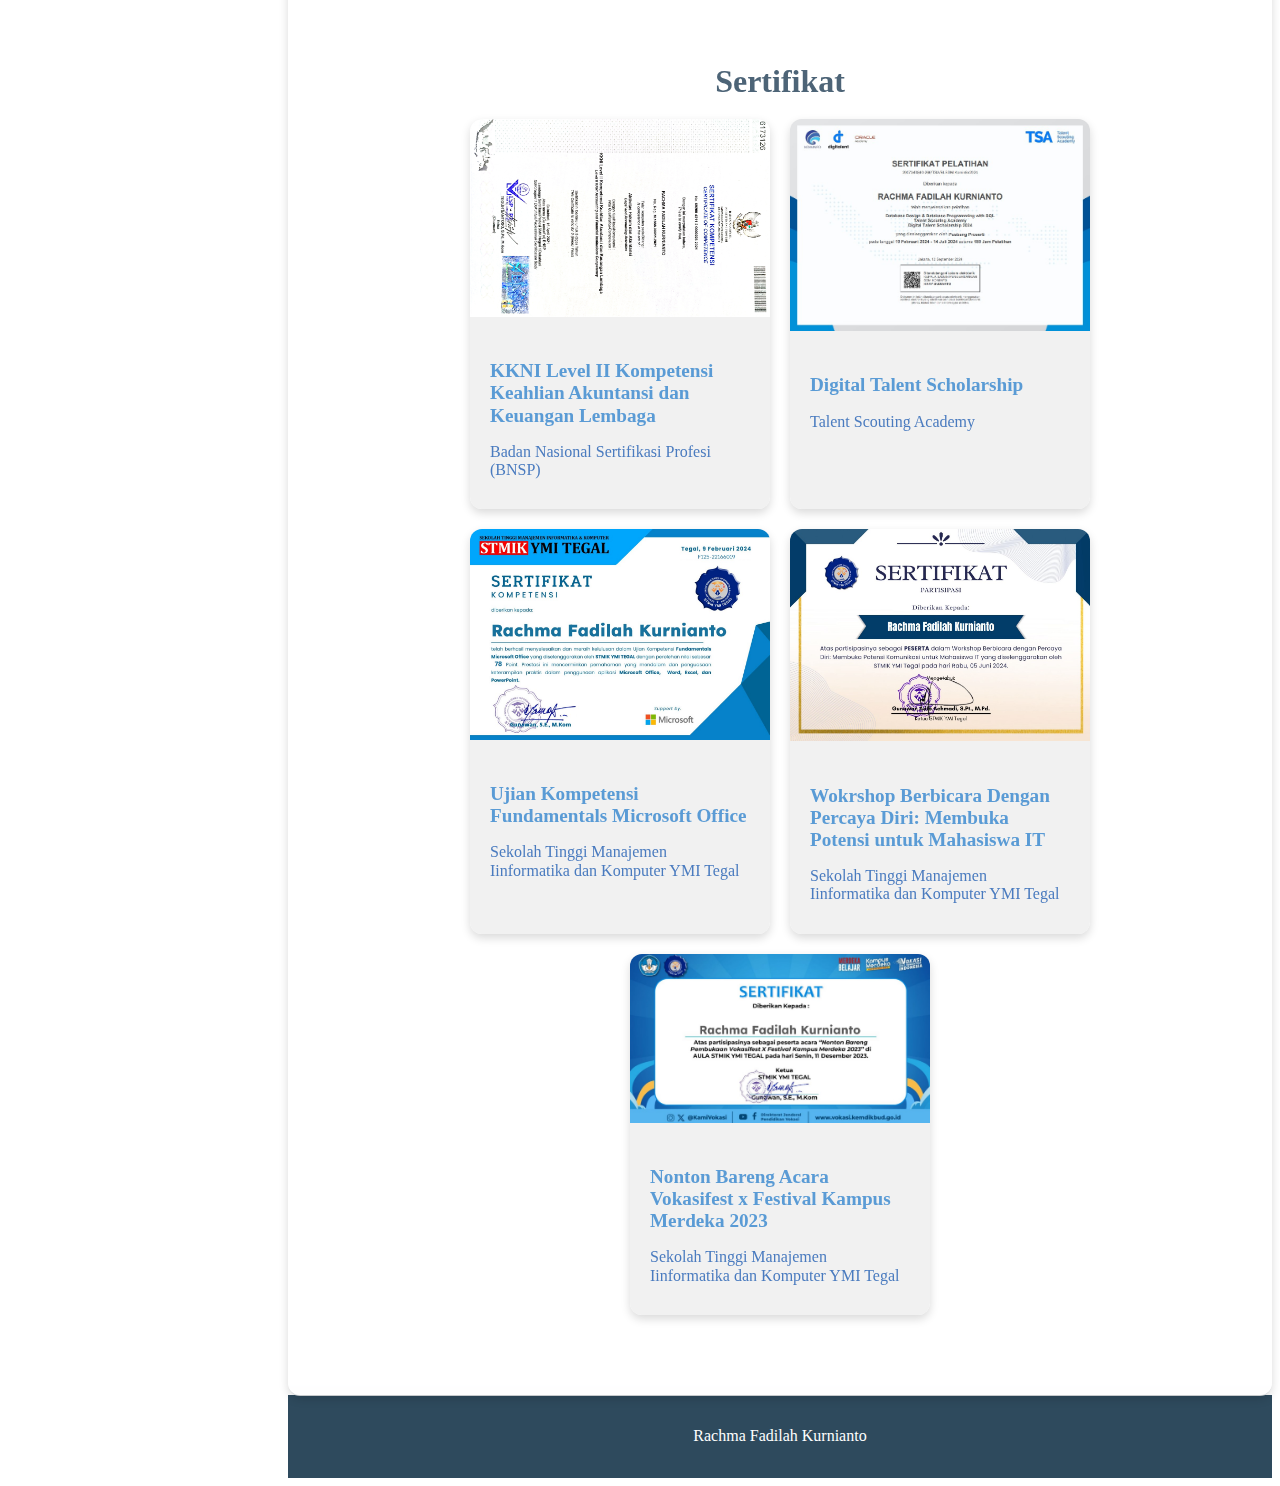
<file: page.html>
<!DOCTYPE html>
<html lang="en">

<head>
    <meta charset="utf-8">
    <meta http-equiv="X-UA-Compatible" content="IE=edge">
    <meta name="viewport" content="width=device-width, initial-scale=1.0">
    <meta name="description" content="Blog Site Template">   
    <link rel="shortcut icon" href="images/logo.png"> 
	<link rel="manifest" href="manifest.json">
    
    <!-- FontAwesome CSS-->
	<link rel="stylesheet" href="https://cdnjs.cloudflare.com/ajax/libs/font-awesome/5.13.0/css/all.min.css">
	<!-- Bootstrap CSS-->
	<link rel="stylesheet" href="https://stackpath.bootstrapcdn.com/bootstrap/4.4.1/css/bootstrap.min.css" integrity="sha384-Vkoo8x4CGsO3+Hhxv8T/Q5PaXtkKtu6ug5TOeNV6gBiFeWPGFN9MuhOf23Q9Ifjh" crossorigin="anonymous">  
	<!-- Theme CSS -->
	<link rel="stylesheet" href="css/style.css">
</head>

<body>
    <header class="header text-center">
        <a class="site-title pt-lg-4 mb-0" href="index.html">Teluk Randai</a>

        <nav class="navbar navbar-expand-lg navbar-dark">
            <button class="navbar-toggler" type="button" data-toggle="collapse" data-target="#navigation" aria-controls="navigation" aria-expanded="false" aria-label="Toggle navigation">
                <span class="navbar-toggler-icon"></span>
            </button>

            <div id="navigation" class="collapse navbar-collapse flex-column">
                <img class="mb-3 mx-auto logo" src="images/logo.png" alt="logo">

                <ul class="navbar-nav flex-column text-sm-center text-md-left">
                    <li class="nav-item">
                        <a class="nav-link" href="index.html"><i class="fas fa-home fa-fw mr-2"></i>Creative Hub</a>
                    </li>
                    <li class="nav-item active">
                        <a class="nav-link" href="page.html"><i class="fas fa-file-image fa-fw mr-2"></i>My Profile<span class="sr-only">(current)</span></a>
                    </li>
                    <li class="nav-item">
                        <a class="nav-link" href="kegiatan.html"><i class="fas fa-file-alt fa-fw mr-2"></i>Activities</a>
                    </li>
                    <li class="nav-item">
                        <a class="nav-link" href="archive.html"><i class="fas fa-archive fa-fw mr-2"></i>Creative Portfolio</a>
                    </li>
                    <li class="nav-item">
                        <a class="nav-link btn btn-primary" href="contact.html"><i class="fas fa-envelope fa-fw mr-2"></i>Get in Touch</a>
                    </li>
                </ul>
                <hr>
                <ul class="social-list list-inline py-3 mx-auto">
                    <li class="list-inline-item"><a href="https://x.com/Voldemorthi" target="_blank"><i class="fab fa-twitter fa-fw"></i></a></li>
                    <li class="list-inline-item"><a href="https://linkedin.com/in/rachmafdlh-kurnianto" target="_blank"><i class="fab fa-linkedin-in fa-fw"></i></a></li>
                    <li class="list-inline-item"><a href="https://github.com/rachmafkr" target="_blank"><i class="fab fa-github-alt fa-fw"></i></a></li>
                    <li class="list-inline-item"><a href="https://www.instagram.com/aimorfati/profilecard/?igsh=dTNpam53NHd5NnMz" target="_blank"><i class="fab fa-instagram fa-fw"></i></a></li>
                </ul>
            </div>
        </nav>
    </header>

    <div class="main-wrapper">
        <header class="page-title theme-bg-light text-center gradient py-5">
            <h1 class="heading">Curriculum Vitae</h1>
        </header>

        <section class="about section" id="about">

            <div class="about__container container grid">
                <!-- Foto Profil di bagian atas dengan ukuran lebar seperti header Twitter -->
                <div class="about__header">
                    <img src="images/pp2.jpg" alt="Profile Picture" class="about__img-header">
                </div>
            
                <div class="about__content">
                    <!-- Section About Me -->
                    <h2 class="about__title">About Me</h2>
                    <p class="about__description">
                        Hello! I'm Rachma Fadilah Kurnianto, a fifth-semester Information Systems student at STMIK YMI Tegal. I have a strong interest in writing and management administration. Currently, I'm also deepening my skills in web development to broaden my technical abilities. I’m passionate about continuously learning and growing, combining both my creative and analytical skills to pursue a meaningful career in the tech field.
                    </p>
                    
                    <!-- Informasi Skill dengan rata kanan-kiri -->
                    <div class="about__info grid">
                        <div class="about__box">
                            <i class='bx bx-pencil about__icon'></i>
                            <h3 class="about__title">Writer</h3>
                            <span class="about__subtitle">Short Story Creator</span>
                        </div>
                        <div class="about__box">
                            <i class='bx bx-briefcase-alt about__icon'></i>
                            <h3 class="about__title">Administration</h3>
                            <span class="about__subtitle">Intern at Politeknik Harapan Bersama</span>
                        </div>
                        <div class="about__box">
                            <i class='bx bx-code-alt about__icon'></i>
                            <h3 class="about__title">Web Development</h3>
                            <span class="about__subtitle">Currently Learning</span>
                        </div>
                    </div>
                </div>
            </div>                        

<!--=============== SKILLS ===============-->
<section class="skills section" id="skills">
    <h2 class="section__title">My Skills</h2>

    <div class="skills__container container grid">
        <div class="skills__content">
            <h3 class="skills__title">Web Development</h3>
            <div class="skills__box">
                <div class="skills__group">
                    <div class="skills__data">
                        <i class='bx bxl-html5'></i>
                        <div>
                            <h3 class="skills__name">HTML</h3>
                            <span class="skills__level">Intermediate</span>
                        </div>
                    </div>
                    <div class="skills__data">
                        <i class='bx bxl-css3'></i>
                        <div>
                            <h3 class="skills__name">CSS</h3>
                            <span class="skills__level">Intermediate</span>
                        </div>
                    </div>
                    <div class="skills__data">
                        <i class='bx bxl-javascript'></i>
                        <div>
                            <h3 class="skills__name">JavaScript</h3>
                            <span class="skills__level">Intermediate</span>
                        </div>
                    </div>
                    <div class="skills__data">
                        <i class='bx bxl-php'></i>
                        <div>
                            <h3 class="skills__name">PHP</h3>
                            <span class="skills__level">Intermediate</span>
                        </div>
                    </div>
                    <div class="skills__data">
                        <i class='bx bxl-laravel'></i>
                        <div>
                            <h3 class="skills__name">Laravel Framework</h3>
                            <span class="skills__level">Intermediate</span>
                        </div>
                    </div>
                </div>
            </div>
        </div>        

        <div class="skills__content">
            <h3 class="skills__title">Organizational Skills</h3>
            <div class="skills__box">
                <div class="skills__group">
                    <div class="skills__data">
                        <i class='bx bx-group'></i>
                        <div>
                            <h3 class="skills__name">Teamwork</h3>
                            <span class="skills__level">Experienced</span>
                        </div>
                    </div>
                    <div class="skills__data">
                        <i class='bx bx-user-voice'></i>
                        <div>
                            <h3 class="skills__name">Leadership</h3>
                            <span class="skills__level">Experienced</span>
                        </div>
                    </div>
                </div>
                <div class="skills__group">
                    <div class="skills__data">
                        <i class='bx bx-conversation'></i>
                        <div>
                            <h3 class="skills__name">Communication</h3>
                            <span class="skills__level">Advanced</span>
                        </div>
                    </div>
                    <div class="skills__data">
                        <i class='bx bx-time-five'></i>
                        <div>
                            <h3 class="skills__name">Time Management</h3>
                            <span class="skills__level">Intermediate</span>
                        </div>
                    </div>
                    <div class="skills__data">
                        <i class='bx bx-briefcase'></i>
                        <div>
                            <h3 class="skills__name">Administration</h3>
                            <span class="skills__level">Intermediate</span>
                        </div>
                    </div>
                    <div class="skills__data">
                        <i class='bx bx-bullhorn'></i>
                        <div>
                            <h3 class="skills__name">Public Speaking</h3>
                            <span class="skills__level">Intermediate</span>
                        </div>
                    </div>
                </div>
            </div>
        </div>        

        <!-- New Skills Section -->
        <div class="skills__content">
            <h3 class="skills__title">Creative Skills</h3>
            <div class="skills__box">
                <div class="skills__group">
                    <div class="skills__data">
                        <i class='bx bx-pencil'></i>
                        <div>
                            <h3 class="skills__name">Writing</h3>
                            <span class="skills__level">Advanced</span>
                        </div>
                    </div>
                    <div class="skills__data">
                        <i class='bx bx-music'></i>
                        <div>
                            <h3 class="skills__name">Singing</h3>
                            <span class="skills__level">Intermediate</span>
                        </div>
                    </div>
                </div>
            </div>
        </div>        
    </div>
</section>

<section class="certificates">
    <h2 class="section__title">Sertifikat</h2>
    <div class="certificates__container">
        <div class="certificate__card">
            <img src="images/certificate1.png" alt="KKNI Level II Kompetensi Keahlian Akuntansi dan Keuangan Lembaga" class="certificate__image">
            <div class="certificate__content">
                <h3 class="certificate__name">KKNI Level II Kompetensi Keahlian Akuntansi dan Keuangan Lembaga</h3>
                <p class="certificate__institution">Badan Nasional Sertifikasi Profesi (BNSP)</p>
            </div>
        </div>
        <div class="certificate__card">
            <img src="images/certificate2.jpg" alt="Digital Talent Scholarship" class="certificate__image">
            <div class="certificate__content">
                <h3 class="certificate__name">Digital Talent Scholarship</h3>
                <p class="certificate__institution">Talent Scouting Academy</p>
            </div>
        </div>
        <div class="certificate__card">
            <img src="images/certificate3.jpg" alt="Ujian Kompetensi Fundamentals Microsoft Office" class="certificate__image">
            <div class="certificate__content">
                <h3 class="certificate__name">Ujian Kompetensi Fundamentals Microsoft Office</h3>
                <p class="certificate__institution">Sekolah Tinggi Manajemen Iinformatika dan Komputer YMI Tegal</p>
            </div>
        </div>
        <div class="certificate__card">
            <img src="images/certificate4.jpg" alt="Wokrshop Berbicara Dengan Percaya Diri: Membuka Potensi untuk Mahasiswa IT" class="certificate__image">
            <div class="certificate__content">
                <h3 class="certificate__name">Wokrshop Berbicara Dengan Percaya Diri: Membuka Potensi untuk Mahasiswa IT</h3>
                <p class="certificate__institution">Sekolah Tinggi Manajemen Iinformatika dan Komputer YMI Tegal</p>
            </div>
        </div>
        <div class="certificate__card">
            <img src="images/certificate5.jpg" alt="Nonton Bareng Acara Vokasifest x Festival Kampus Merdeka 2023" class="certificate__image">
            <div class="certificate__content">
                <h3 class="certificate__name">Nonton Bareng Acara Vokasifest x Festival Kampus Merdeka 2023</h3>
                <p class="certificate__institution">Sekolah Tinggi Manajemen Iinformatika dan Komputer YMI Tegal</p>
            </div>
        </div>
    </div>
</section>
</section>

        <footer class="footer text-center py-2 theme-bg-dark">
            <p class="copyright"><a>Rachma Fadilah Kurnianto</a></p>
        </footer>

    </div>
<!-- Bootstrap Javascript -->          
    <script src="https://code.jquery.com/jquery-3.4.1.slim.min.js" integrity="sha384-J6qa4849blE2+poT4WnyKhv5vZF5SrPo0iEjwBvKU7imGFAV0wwj1yYfoRSJoZ+n" crossorigin="anonymous"></script>
	<script src="https://cdn.jsdelivr.net/npm/popper.js@1.16.0/dist/umd/popper.min.js" integrity="sha384-Q6E9RHvbIyZFJoft+2mJbHaEWldlvI9IOYy5n3zV9zzTtmI3UksdQRVvoxMfooAo" crossorigin="anonymous"></script>
	<script src="https://stackpath.bootstrapcdn.com/bootstrap/4.4.1/js/bootstrap.min.js" crossorigin="anonymous"></script>
	<script src="sw.js"></script>
	<script src="js/main.js"></script>
	<script src="js/indexdb.js"></script>


<script>
    if ('serviceWorker' in navigator) {
      window.addEventListener('load', function() {
        navigator.serviceWorker.register('/sw.js').then(function(registration) {
          console.log('Service Worker registered with scope:', registration.scope);
        }, function(error) {
          console.log('Service Worker registration failed:', error);
        });
      });
    }
  </script>

</body>
</html>
</file>
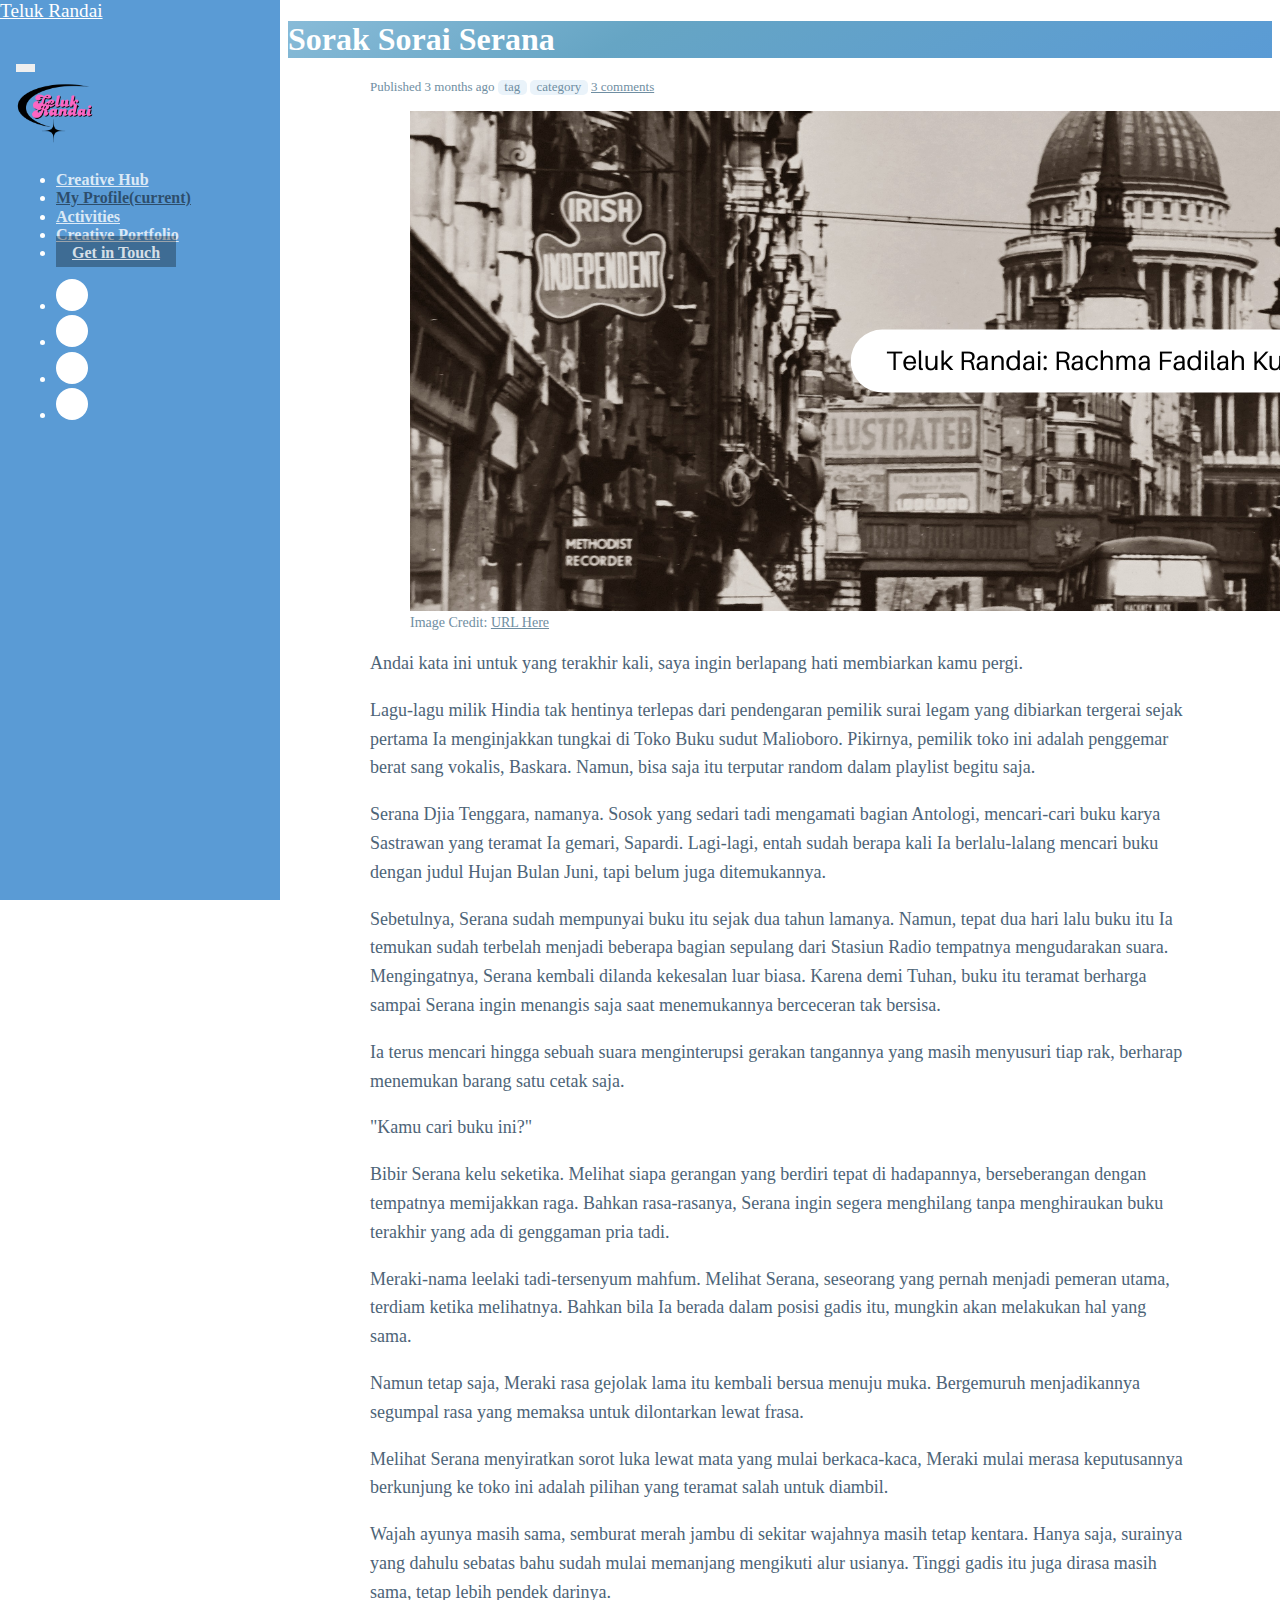
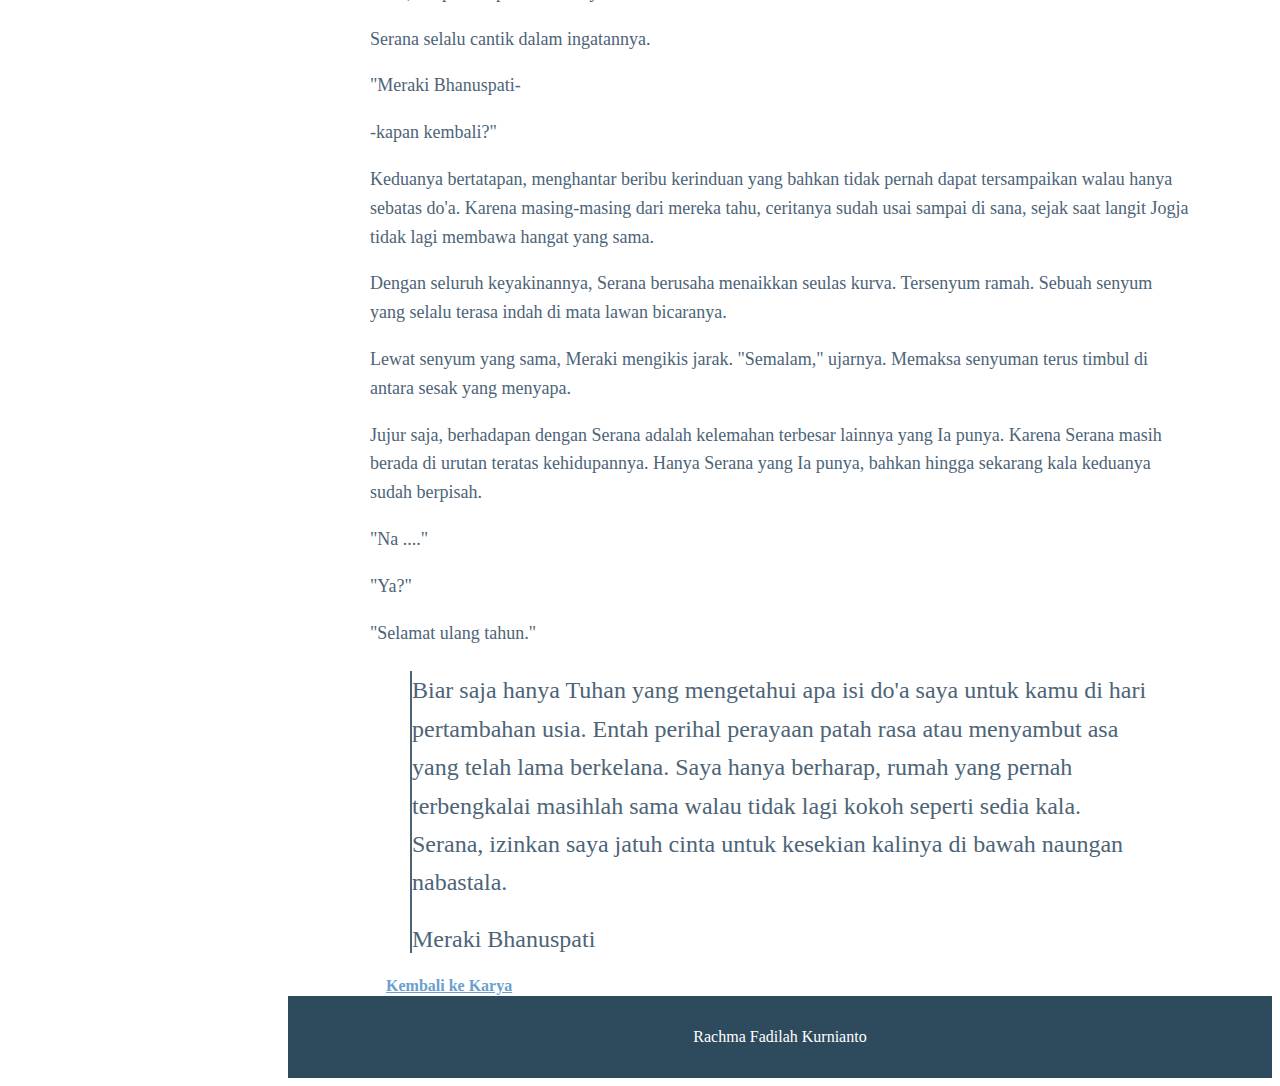
<file: post.html>
<!DOCTYPE html>
<html lang="en">

<head>
	<title>Teluk Randai</title>
	<!-- Meta -->
	<meta charset="utf-8">
	<meta http-equiv="X-UA-Compatible" content="IE=edge">
	<meta name="viewport" content="width=device-width, initial-scale=1.0">
	<meta name="description" content="Blog Site Template">
	<link rel="shortcut icon" href="images/logo.png">

	<!-- FontAwesome CSS-->
	<link rel="stylesheet" href="https://cdnjs.cloudflare.com/ajax/libs/font-awesome/5.13.0/css/all.min.css">
	<!-- Bootstrap CSS-->
	<link rel="stylesheet" href="https://stackpath.bootstrapcdn.com/bootstrap/4.4.1/css/bootstrap.min.css"
		integrity="sha384-Vkoo8x4CGsO3+Hhxv8T/Q5PaXtkKtu6ug5TOeNV6gBiFeWPGFN9MuhOf23Q9Ifjh" crossorigin="anonymous">
	<!-- Theme CSS -->
	<link rel="stylesheet" href="css/style.css">
	<link rel="manifest" href="manifest.json">

</head>

<body>

	<header class="header text-center">
		<a class="site-title pt-lg-4 mb-0" href="index.html">Teluk Randai</a>

		<nav class="navbar navbar-expand-lg navbar-dark">

			<button class="navbar-toggler" type="button" data-toggle="collapse" data-target="#navigation"
				aria-controls="navigation" aria-expanded="false" aria-label="Toggle navigation">
				<span class="navbar-toggler-icon"></span>
			</button>

			<div id="navigation" class="collapse navbar-collapse flex-column">
				<img class="mb-3 mx-auto logo" src="images/logo.png" alt="logo">

				<ul class="navbar-nav flex-column text-sm-center text-md-left">
                    <li class="nav-item">
                        <a class="nav-link" href="index.html"><i class="fas fa-home fa-fw mr-2"></i>Creative Hub</a>
                    </li>
                    <li class="nav-item active">
                        <a class="nav-link" href="page.html"><i class="fas fa-file-image fa-fw mr-2"></i>My Profile<span class="sr-only">(current)</span></a>
                    </li>
                    <li class="nav-item">
                        <a class="nav-link" href="kegiatan.html"><i class="fas fa-file-alt fa-fw mr-2"></i>Activities</a>
                    </li>
                    <li class="nav-item">
                        <a class="nav-link" href="archive.html"><i class="fas fa-archive fa-fw mr-2"></i>Creative Portfolio</a>
                    </li>
                    <li class="nav-item">
                        <a class="nav-link btn btn-primary" href="contact.html"><i class="fas fa-envelope fa-fw mr-2"></i>Get in Touch</a>
                    </li>
                </ul>
				<ul class="social-list list-inline py-3 mx-auto">
					<li class="list-inline-item"><a href="https://x.com/Voldemorthi" target="_blank"><i class="fab fa-twitter fa-fw"></i></a></li>
					<li class="list-inline-item"><a href="https://linkedin.com/in/rachmafdlh-kurnianto" target="_blank"><i class="fab fa-linkedin-in fa-fw"></i></a></li>
					<li class="list-inline-item"><a href="https://github.com/rachmafkr" target="_blank"><i class="fab fa-github-alt fa-fw"></i></a></li>
					<li class="list-inline-item"><a href="https://www.instagram.com/aimorfati/profilecard/?igsh=dTNpam53NHd5NnMz" target="_blank"><i class="fab fa-instagram fa-fw"></i></a></li>
				</ul>

			</div>
		</nav>
	</header>

	<div class="main-wrapper">
		<header class="page-title theme-bg-light text-center gradient py-5">
			<h1 class="heading">Sorak Sorai Serana</h1>
		</header>
		<article class="content px-3 py-5 p-md-5">
			<div class="container">
				<header class="content-header">
					<div class="meta mb-3"><span class="date">Published 3 months ago</span><span class="tag"><i class='fa fa-tag'></i> tag</span><span class="tag"><i class='fa fa-tag'></i> category</span><span class="comment"><a href="#comments"><i class='fa fa-comment'></i> 3 comments</a></span></div>
				</header>

				<div class="content-body">
					<figure class="blog-banner">
						<a href="#"><img class="img-fluid" src="images/thumbs/Header.png" alt="image"></a>
						<figcaption class="mt-2 text-center image-caption">Image Credit: <a href="https://www.canva.com/design/DAGVe_MpSUc/M39xAZDlOcWnWPayarDRLQ/edit?utm_content=DAGVe_MpSUc&utm_campaign=designshare&utm_medium=link2&utm_source=sharebutton" target="_blank">URL
								Here</a></figcaption>
					</figure>
					<p>Andai kata ini untuk yang terakhir kali, saya ingin berlapang hati membiarkan kamu pergi.</p>
					<p>Lagu-lagu milik Hindia tak hentinya terlepas dari pendengaran pemilik surai legam yang dibiarkan tergerai sejak pertama Ia menginjakkan tungkai di Toko Buku sudut Malioboro. Pikirnya, pemilik toko ini adalah penggemar berat sang vokalis, Baskara. Namun, bisa saja itu terputar random dalam playlist begitu saja.</p>
					<p>Serana Djia Tenggara, namanya. Sosok yang sedari tadi mengamati bagian Antologi, mencari-cari buku karya Sastrawan yang teramat Ia gemari, Sapardi. Lagi-lagi, entah sudah berapa kali Ia berlalu-lalang mencari buku dengan judul Hujan Bulan Juni, tapi belum juga ditemukannya.</p>
					<p>Sebetulnya, Serana sudah mempunyai buku itu sejak dua tahun lamanya. Namun, tepat dua hari lalu buku itu Ia temukan sudah terbelah menjadi beberapa bagian sepulang dari Stasiun Radio tempatnya mengudarakan suara. Mengingatnya, Serana kembali dilanda kekesalan luar biasa. Karena demi Tuhan, buku itu teramat berharga sampai Serana ingin menangis saja saat menemukannya berceceran tak bersisa.</p>
					<p>Ia terus mencari hingga sebuah suara menginterupsi gerakan tangannya yang masih menyusuri tiap rak, berharap menemukan barang satu cetak saja.</p>
					<p>"Kamu cari buku ini?"</p>
					<p>Bibir Serana kelu seketika. Melihat siapa gerangan yang berdiri tepat di hadapannya, berseberangan dengan tempatnya memijakkan raga. Bahkan rasa-rasanya, Serana ingin segera menghilang tanpa menghiraukan buku terakhir yang ada di genggaman pria tadi.</p>
					<p>Meraki-nama leelaki tadi-tersenyum mahfum. Melihat Serana, seseorang yang pernah menjadi pemeran utama, terdiam ketika melihatnya. Bahkan bila Ia berada dalam posisi gadis itu, mungkin akan melakukan hal yang sama.</p>
					<p>Namun tetap saja, Meraki rasa gejolak lama itu kembali bersua menuju muka. Bergemuruh menjadikannya segumpal rasa yang memaksa untuk dilontarkan lewat frasa.</p>
					<p>Melihat Serana menyiratkan sorot luka lewat mata yang mulai berkaca-kaca, Meraki mulai merasa keputusannya berkunjung ke toko ini adalah pilihan yang teramat salah untuk diambil.</p>
					<p>Wajah ayunya masih sama, semburat merah jambu di sekitar wajahnya masih tetap kentara. Hanya saja, surainya yang dahulu sebatas bahu sudah mulai memanjang mengikuti alur usianya. Tinggi gadis itu juga dirasa masih sama, tetap lebih pendek darinya.</p>
					<p>Serana selalu cantik dalam ingatannya.</p>
					<p>"Meraki Bhanuspati-</p>
					<p>-kapan kembali?"</p>
					<p>Keduanya bertatapan, menghantar beribu kerinduan yang bahkan tidak pernah dapat tersampaikan walau hanya sebatas do'a. Karena masing-masing dari mereka tahu, ceritanya sudah usai sampai di sana, sejak saat langit Jogja tidak lagi membawa hangat yang sama.</p>
					<p>Dengan seluruh keyakinannya, Serana berusaha menaikkan seulas kurva. Tersenyum ramah. Sebuah senyum yang selalu terasa indah di mata lawan bicaranya.</p>
					<p>Lewat senyum yang sama, Meraki mengikis jarak. "Semalam," ujarnya. Memaksa senyuman terus timbul di antara sesak yang menyapa.</p>
					<p>Jujur saja, berhadapan dengan Serana adalah kelemahan terbesar lainnya yang Ia punya. Karena Serana masih berada di urutan teratas kehidupannya. Hanya Serana yang Ia punya, bahkan hingga sekarang kala keduanya sudah berpisah.</p>
					<p>"Na ...."</p>
					<p>"Ya?"</p>
					<p>"Selamat ulang tahun."</p>


					<blockquote class="blockquote m-lg-5 py-3 pl-4 px-lg-5">
						<p class="mb-2">Biar saja hanya Tuhan yang mengetahui apa isi do'a saya untuk kamu di hari pertambahan usia. Entah perihal perayaan patah rasa atau menyambut asa yang telah lama berkelana. Saya hanya berharap, rumah yang pernah terbengkalai masihlah sama walau tidak lagi kokoh seperti sedia kala. Serana, izinkan saya jatuh cinta untuk kesekian kalinya di bawah naungan nabastala.</p>
						<footer class="blockquote-footer">Meraki Bhanuspati</footer>
					</blockquote>
					<div class="text-center mt-4">
						<a href="archive.html" class="btn btn-secondary"><i class="fas fa-arrow-left mr-2"></i>Kembali ke Karya</a>
					</div>
					</div>
				</article>




		<footer class="footer text-center py-2 theme-bg-dark">

			<p class="copyright"><a>Rachma Fadilah Kurnianto</a></p>

		</footer>

	</div>
	    <!-- Bootstrap Javascript -->          
		<script src="https://code.jquery.com/jquery-3.4.1.slim.min.js" integrity="sha384-J6qa4849blE2+poT4WnyKhv5vZF5SrPo0iEjwBvKU7imGFAV0wwj1yYfoRSJoZ+n" crossorigin="anonymous"></script>
		<script src="https://cdn.jsdelivr.net/npm/popper.js@1.16.1/dist/umd/popper.min.js" integrity="sha384-HpZt5s6z0AhQaD1T0dEFV6d5WJ6CkrxRIdkUEB4vYhO1L1p1PzO+tp8ku5lY9cvx" crossorigin="anonymous"></script>
		<script src="https://stackpath.bootstrapcdn.com/bootstrap/4.6.0/js/bootstrap.min.js" crossorigin="anonymous"></script>
		<script src="sw.js"></script>
		<script src="js/main.js"></script>
		<script src="js/indexdb.js"></script>


<script>
	if ('serviceWorker' in navigator) {
	  window.addEventListener('load', function() {
		navigator.serviceWorker.register('/sw.js').then(function(registration) {
		  console.log('Service Worker registered with scope:', registration.scope);
		}, function(error) {
		  console.log('Service Worker registration failed:', error);
		});
	  });
	}
  </script>

</body>
</html>
</file>
<file: css/style.css>
:root {
    /* Warna dengan nuansa biru */
    --blue: #5A9BD5; /* Biru lembut utama */
    --indigo: #4A7BBF; /* Biru lebih gelap */
    --purple: #3F6BAE; /* Biru keunguan */
    --pink: #6B9FCF; /* Biru lembut dengan sedikit pink */
    --red: #557AA8; /* Biru gelap menggantikan merah */
    --orange: #7FAFD4; /* Biru lembut dengan nuansa oranye */
    --yellow: #B2D6F3; /* Biru sangat lembut menggantikan kuning */
    --green: #4C90B6; /* Biru kehijauan */
    --teal: #66A5C4; /* Biru muda ke arah teal */
    --cyan: #88BBD8; /* Biru muda lembut */
    
    /* Warna dasar */
    --white: #FFFFFF; /* Tetap putih untuk latar belakang */
    --gray: #7A8FA1; /* Abu-abu biru untuk teks dan elemen sekunder */
    --gray-dark: #4D6477; /* Abu-abu gelap beraksen biru */
    
    /* Variabel untuk elemen utama */
    --primary: #5A9BD5; /* Warna utama biru */
    --secondary: #4D6477; /* Warna sekunder abu-abu biru gelap */
    --success: #4C90B6; /* Biru kehijauan menggantikan hijau */
    --info: #88BBD8; /* Biru lembut untuk info */
    --warning: #B2D6F3; /* Warna peringatan biru muda */
    --danger: #557AA8; /* Biru gelap menggantikan merah untuk kesalahan */
    
    /* Warna latar belakang yang lebih terang */
    --light: #D0E6F2; /* Biru sangat lembut */
    --lightgray: #EAF3FA; /* Abu-abu terang kebiruan */
    --dark: #2E4A5D; /* Warna gelap kebiruan untuk kontras */
    
    /* Breakpoints */
    --breakpoint-xs: 0;
    --breakpoint-sm: 576px;
    --breakpoint-md: 768px;
    --breakpoint-lg: 992px;
    --breakpoint-xl: 1200px;
    
    /* Font */
    --font-family-sans-serif: -apple-system, BlinkMacSystemFont, "Segoe UI", Roboto, "Helvetica Neue", Arial, "Noto Sans", sans-serif, "Apple Color Emoji", "Segoe UI Emoji", "Segoe UI Symbol", "Noto Color Emoji";
    --font-family-monospace: SFMono-Regular, Menlo, Monaco, Consolas, "Liberation Mono", "Courier New", monospace;
    
    /* Ukuran Font */
    --font-normal: 1em;
    --font-small: 0.8125rem;
    
    /* Sidebar */
    --sidebar-width: 280px;
    --content-max-width: 860px;
}


/* Elemen Global */
*,
*::before,
*::after {
    box-sizing: border-box;
}

html {
    line-height: 1.15;
}

body {
    color: var(--secondary); /* Warna teks utama abu-abu biru */
    overflow-x: hidden;
}

/* Link */
a {
    color: var(--pink); /* Nuansa biru dengan sedikit pink */
}

/* Heading */
h1,
h2,
h3,
h4,
h5,
h6 {
    color: var(--gray-dark); /* Abu-abu gelap kebiruan */
    font-weight: bold;
}

/* Button */
.btn {
    font-weight: bold;
    padding: 0.375rem 1rem;
    height: 2.75rem;
    transition: all 0.4s ease-in-out;
}

.btn:focus,
.btn.focus {
    box-shadow: none !important;
}

.btn-primary {
    color: #fff;
    background-color: var(--primary); /* Biru utama */
}

/* Form Control */
.form-control {
    padding-top: 0.875rem;
    padding-bottom: 0.875rem;
    height: 2.75rem;
    border-color: var(--light); /* Biru terang untuk perbatasan */
}

/* Tema Latar Belakang */
.theme-bg-light {
    background: var(--light) !important; /* Latar belakang biru terang */
}

.theme-bg-dark {
    background: var(--dark) !important; /* Latar belakang biru gelap */
}

/* Header */
.header {
    position: fixed;
    left: 0;
    top: 0;
    height: 100vh;
    width: var(--sidebar-width);
    background: var(--primary); /* Latar belakang biru utama */
    color: var(--white); /* Teks putih */
}

/* Judul Situs di Header */
.header .site-title {
    color: var(--white); /* Teks putih */
    font-size: 1.2em;
    display: block;
}

/* Tombol di Header */
.header .btn-primary {
    background: rgba(0, 0, 0, 0.3); /* Latar belakang hitam transparan */
    border-color: transparent;
    font-size: 1rem;
    padding-top: 0.5rem;
}

.header .btn-primary:hover {
    background: rgba(0, 0, 0, 0.4); /* Biru lebih gelap saat di-hover */
    border-color: transparent;
}

/* Navbar di Header */
.header .navbar {
    padding: 2rem 1rem;
}

.header .navbar-dark .navbar-toggler {
    border: none;
    padding: 0.25rem 0.6rem;
}

.header .navbar-dark .navbar-toggler:hover {
    opacity: 1;
}

.header .navbar-dark .navbar-toggler-icon {
    background-image: url("data:image/svg+xml;charset=utf8,%3Csvg viewBox='0 0 32 32' xmlns='http://www.w3.org/2000/svg'%3E%3Cpath stroke='rgba(256,256,256, 1)' stroke-width='3' stroke-linecap='round' stroke-miterlimit='10' d='M4 8h24M4 16h24M4 24h24'/%3E%3C/svg%3E");
}

/* Item Navigasi di Header */
.header .nav-item {
    font-weight: bold;
}

.header .nav-item.active .nav-link {
    color: rgba(0, 0, 0, 0.5); /* Warna link aktif */
}

.header .nav-item.active .nav-link:hover {
    text-decoration: none;
}

.header .nav-item .nav-link {
    color: rgba(255, 255, 255, 0.8); /* Teks putih transparan */
}

.header .nav-item .nav-link:hover {
    text-decoration: underline;
    color: rgba(0, 0, 0, 0.6); /* Abu-abu gelap untuk hover */
}

/* Logo */
.logo {
    width: 78px;
}

/* Ikon Sosial */
.social-list a {
    width: 32px;
    height: 32px;
    padding-top: 5px;
    display: inline-block;
    text-align: center;
    border-radius: 50%;
    transition: all 0.2s ease-in-out;
    background-color: #fff; /* Latar putih */
}

.social-list a:hover {
    color: var(--secondary); /* Abu-abu kebiruan */
    background-color: rgba(255, 255, 255, 0.8); /* Warna putih lebih lembut */
}

/* Wrapper Utama */
.main-wrapper {
    margin-left: var(--sidebar-width);
    background: #fff;
}

.main-wrapper .container {
    max-width: var(--content-max-width);
}

/* Judul Halaman */
.page-title {
    position: sticky;
    top: 0;
    z-index: 9999;
    transition: all 0.2s;
}

.sticky {
    padding: 1em 0 !important;
}

.page-title .heading {
    font-size: 2rem;
    font-weight: bold;
    color: white;
}

/* Footer */
.footer {
    color: rgba(255, 255, 255, 0.7); /* Teks putih transparan */
}

.footer a {
    color: #fff; /* Teks putih */
}

/* Gradien */
.gradient {
    background: rgb(43, 43, 43);
    background: linear-gradient(151deg, var(--cyan) 0%, var(--teal) 35%, var(--primary) 100%) !important; /* Gradien biru */
}

/* Konten Post */
.content .post .title {
    font-size: 1.275rem;
}

.content .post .title a {
    color: var(--gray-dark); /* Abu-abu gelap */
}

.content .post .title a:hover {
    color: var(--gray-dark);
}

.content .post .post-thumb {
    max-width: 160px;
    border-radius: 2px;
}

.content .post .intro {
    font-size: 0.875rem;
}

.content .post .more-link {
    font-size: var(--font-small);
}

/* Meta Informasi */
.meta {
    color: #6f8ea2; /* Abu-abu biru lembut */
    font-size: var(--font-small);
}

.meta span {
    display: inline-block;
    margin-right: 0.25em;
}

.meta span a {
    color: #6f8ea2; /* Abu-abu biru lembut untuk tautan */
}

.meta span.tag {
    background-color: var(--lightgray); /* Abu-abu terang kebiruan */
    padding: 0 0.5em;
    border-radius: 5px;
}

.meta span a:hover {
    color: var(--secondary); /* Abu-abu kebiruan */
}

.meta span:last-child:after {
    display: none;
}

/* Navigasi Blog */
.blog-nav .nav-link {
    background: var(--primary); /* Biru utama */
    color: #fff;
    font-size: 1rem;
    padding: 1rem;
    font-weight: bold;
    position: relative;
}

.blog-nav .nav-link:hover {
    background: var(--secondary); /* Abu-abu kebiruan saat di-hover */
}

.blog-nav .nav-link-prev {
    border-right: 1px solid var(--secondary);
}

.blog-nav .arrow-prev {
    position: absolute;
    left: 1rem;
    top: 1.25rem;
    color: #fff;
}

.blog-nav .arrow-next {
    position: absolute;
    right: 1rem;
    top: 1.25rem;
    color: #fff;
}

/* Judul Konten */
.content .title {
    font-weight: bold;
    font-size: 2rem;
    color: var(--primary); /* Biru utama */
}

/* Konten Utama */
.content .content-body p,
.content .content-body li {
    font-size: 1.125rem;
    line-height: 1.6;
    color: var(--gray-dark); /* Teks abu-abu gelap */
}

.content .content-body h1 {
    font-size: 2.125rem;
    color: var(--primary); /* Biru utama */
}

.content .content-body h2 {
    font-size: 2rem;
    color: var(--secondary); /* Abu-abu kebiruan */
}

/* Judul Konten */
.content .content-body h3 {
    font-size: 1.75rem;
    color: var(--primary); /* Biru utama */
}

.content .content-body h4 {
    font-size: 1.5rem;
    color: var(--secondary); /* Abu-abu kebiruan */
}

.content .content-body h5 {
    font-size: 1.25rem;
    color: var(--secondary); /* Abu-abu kebiruan */
}

.content .content-body h6 {
    font-size: 1.125rem;
    color: var(--gray-dark); /* Abu-abu gelap */
}

/* Caption Gambar */
.content .image-caption {
    color: #6f8ea2; /* Abu-abu biru lembut */
    font-size: 0.875rem;
}

.content .image-caption a {
    color: #6f8ea2; /* Abu-abu biru lembut untuk tautan */
    text-decoration: underline;
}

.content .image-caption a:hover {
    color: var(--secondary); /* Abu-abu kebiruan saat di-hover */
}

/* Kutipan */
.content .blockquote {
    font-family: Georgia, "Times New Roman", Times, serif;
    border-left: 2px solid var(--gray-dark); /* Garis kiri abu-abu gelap */
    font-size: 1.5rem;
    color: var(--gray-dark); /* Teks abu-abu gelap */
}

.content .blockquote p {
    font-size: 1.5rem;
}

/* Media Queries */
@media (prefers-reduced-motion: reduce) {
    .social-list a {
        transition: none;
    }
    .btn {
        transition: none;
    }
}

@media (min-width: 768px) {
    /* Tambahkan aturan responsif jika diperlukan */
}

@media (max-width: 991.98px) {
    .page-title {
        position: static;
    }
    .header {
        position: sticky;
        width: inherit;
        height: auto;
    }

    .header .site-title {
        width: 100%;
        position: absolute;
        left: 0;
        top: 1.2rem;
        color: var(--white); /* Putih untuk judul */
        font-size: 1.5em;
        display: block;
    }

    .header .btn-primary {
        width: 100%;
    }

    .header .navbar {
        padding: 1rem;
    }

    .main-wrapper {
        margin-left: 0;
    }
}

@media (max-width: 767.98px) {
    /* Tambahkan aturan responsif jika diperlukan */
}

/* -------------------------------------------------------------------------- */
/* Comments
/* -------------------------------------------------------------------------- */

/* Comment Headers ----------------------------- */
.comments-wrapper {
    margin-top: 3rem;
}

.comment-reply-title {
    margin: 0 0 4rem 0;
    text-align: center;
    color: var(--primary); /* Biru utama */
}

/* Comment Item ----------------------------- */

/* COMMENT HEADER */
.comments .comment,
.comments .pingback,
.comments .trackback,
.comments .review {
    padding-top: 3.5rem;
}

div.comment:first-of-type {
    margin-top: 3.5rem;
    padding-top: 0;
}

.comments .comments-header + div {
    margin-top: 0;
    padding-top: 0;
}

.comment-body {
    position: relative;
}

.comment .comment {
    padding-left: 5%;
}

.comment-meta {
    line-height: 1.1;
    margin-bottom: 0;
    min-height: 5rem;
    padding-left: 5rem;
    position: relative;
}

.hide-avatars .comment-meta {
    min-height: 0;
    padding-left: 0;
}

.comment-meta a {
    color: #6f8ea2; /* Abu-abu biru lembut untuk tautan */
}

.comment-author {
    font-size: 1.8rem;
    font-weight: 700;
    letter-spacing: -0.027777778em;
    color: var(--primary); /* Biru utama untuk nama pengarang */
}

.comment-author a {
    text-decoration: underline;
}

.comment-author a:hover,
.comment-author a:focus {
    text-decoration: none;
    color: var(--secondary); /* Abu-abu kebiruan saat hover */
}

.comment-meta .avatar {
    height: 4rem;
    position: absolute;
    left: 0;
    top: 0;
    width: 4rem;
}

.comment-author .url {
    text-decoration: underline;
}

.comment-metadata {
    color: #6f8ea2; /* Abu-abu biru lembut */
    font-size: var(--font-small);
    font-weight: 500;
    margin-top: 0.6rem;
}

.comment-metadata a {
    text-decoration: none;
    color: var(--secondary); /* Abu-abu kebiruan untuk tautan */
}

.comment-metadata a:focus,
.comment-metadata a:hover {
    text-decoration: underline;
}

/* COMMENT CONTENT */

.comment-content.entry-content > *:not(.alignwide):not(.alignfull):not(.alignleft):not(.alignright):not(.is-style-wide) {
    width: 100%;
    background-color: var(--lightgray); /* Warna latar belakang komentar */
    padding: .5em;
}

.comment-content.entry-content .alignleft {
    /*rtl:ignore*/
    margin-left: 0;
}

.comment-content.entry-content .alignright {
    /*rtl:ignore*/
    margin-right: 0;
}

/* COMMENT FOOTER */

.comment-footer-meta {
    align-items: center;
    display: flex;
    flex-wrap: wrap;
    font-size: var(--font-small);
    font-weight: 600;
    justify-content: flex-start;
    letter-spacing: 0.030833333em;
    line-height: 1;
    margin: 1.5rem 0 -1rem -1.5rem;
    text-transform: uppercase;
    color: #6f8ea2; /* Biru lembut untuk footer meta */
}

.comment-footer-meta > * {
    margin: 0 0 1rem 1.5rem;
}

.comment-reply-link {
    background-color: var(--primary); /* Warna biru utama */
    border-radius: 2px;
    color: #fff;
    display: block;
    padding: 0.7rem;
}

.bypostauthor .comment-footer-meta .by-post-author {
    display: block;
}

.comment-footer-meta a {
    text-decoration: none;
    color: var(--secondary); /* Abu-abu kebiruan untuk tautan */
}

.comment-footer-meta a:focus,
.comment-footer-meta a:hover {
    text-decoration: underline;
}

/* Pingbacks & Trackbacks ------------------------- */

.pingback .comment-meta,
.trackback .comment-meta {
    padding-left: 0;
}

/* Comments Pagination ---------------------------- */

.comments-pagination {
    display: flex;
    flex-wrap: wrap;
    justify-content: space-between;
    margin-top: 6rem;
    text-align: center;
}

.comments-pagination.only-next {
    justify-content: flex-end;
}

.comments-pagination .page-numbers {
    display: none;
    text-decoration: none;
}

.comments-pagination .page-numbers:focus,
.comments-pagination .page-numbers:hover {
    text-decoration: underline;
}

.comments-pagination .prev,
.comments-pagination .next {
    display: block;
}

.comments-pagination .prev {
    left: 0;
}

.comments-pagination .next {
    right: 0;
    text-align: right;
}

/* Comment Respond ---------------------------- */

.comment-respond::after {
    clear: both;
    content: "";
    display: block;
}

.comment-respond .comment-notes,
.comment-respond .logged-in-as {
	color: #6d6d6d;
	font-size: 1.6rem;
	line-height: 1.4;
	margin: -3rem 0 4rem 0;
	text-align: center;
}

.comment-respond .comment-notes a,
.comment-respond .logged-in-as a {
	color: inherit;
	text-decoration: none;
}

.comment-respond .comment-notes a:focus,
.comment-respond .comment-notes a:hover,
.comment-respond .logged-in-as a:focus,
.comment-respond .logged-in-as a:hover {
	text-decoration: underline;
}

.comment-respond p {
	line-height: 1.1;
	margin-bottom: 2rem;
	margin-left: auto;
	margin-right: auto;
}

.comment-respond p:not(.comment-notes) {
	max-width: 58rem;
}

.comment-form-cookies-consent {
	align-items: baseline;
	display: flex;
}

.comment-respond > p:last-of-type {
	margin-bottom: 0;
}

.comment-respond label {
	display: block;
}

.comment-respond input[type="checkbox"] + label {
	font-size: 1.5rem;
	line-height: 1.25;
}

.comment-respond input[type="text"],
.comment-respond input[type="email"],
.comment-respond textarea {
	margin-bottom: 0;
}

.comment-respond textarea {
	height: 15rem;
}

.comment-respond #submit {
	display: block;
}

.comment-respond .comments-closed {
	text-align: center;
}


/* Reply Respond ---------------------------- */

.comments .comment-respond {
	padding: 3rem 0 0;
}

.comments .comment-respond .comment-reply-title,
.comments .comment-respond .comment-notes,
.comments .comment-respond .logged-in-as {
	text-align: left;
}

.comment-reply-title small {
	display: block;
	font-size: 1.6rem;
	font-weight: 600;
	letter-spacing: -0.0277em;
	margin: 0.5rem 0 0 0;
	white-space: nowrap;
}

.comment-reply-title small a {
	text-decoration: none;
}

.comment-reply-title small a:focus,
.comment-reply-title small a:hover {
	text-decoration: underline;
}

.sticky {
    position: fixed;
    top: 0;
    width: 100%;
    z-index: 1000;
    background-color: #fff;
    box-shadow: 0 2px 5px rgba(0, 0, 0, 0.1);
}
  
  .carousel-item img {
    width: 80%; /* Atur lebar sesuai keinginan */
    height: auto; /* Agar tinggi disesuaikan proporsional */
    margin: 0 auto; /* Mengatur gambar agar berada di tengah */
}
.card {
    background-color: rgba(255, 192, 203, 0.5); /* Pink pastel dengan transparansi */
    border-radius: 8px; /* Sudut melengkung */
    padding: 20px; /* Ruang dalam */
    margin: 15px; /* Jarak antar card */
    box-shadow: 0 4px 8px rgba(0, 0, 0, 0.2); /* Bayangan */
}

/* General Container Styling */
.container {
    max-width: var(--content-max-width);
    margin: 0 auto;
    padding: 0 20px;
}

/* About Section */
.about {
    background-color: rgba(255, 255, 255, 0.9);
    padding: 40px 20px;
    border-radius: 12px;
    box-shadow: 0 4px 10px rgba(0, 0, 0, 0.15);
    text-align: center;
    backdrop-filter: blur(10px);
    margin-top: 20px; /* Jarak dari menu utama */
}

/* About Container */
.about__container {
    display: flex;
    flex-direction: column;
    align-items: center;
    gap: 20px;
    max-width: 800px;
    margin: 0 auto;
}

/* About Header: Foto Header di bagian atas */
.about__header {
    width: 100%;
    max-height: 250px; /* Membatasi tinggi header */
    overflow: hidden;
    border-radius: 12px;
    margin-top: 20px; /* Tambahkan margin-top agar tidak menutupi menu utama */
}

/* Foto dalam Header */
.about__img-header {
    width: 100%;
    object-fit: cover;
}

/* About Content */
.about__content {
    padding: 20px;
    text-align: justify;
}

/* Container styling */
.about__content {
    background-color: var(--lightgray);
    padding: 2rem;
    border-radius: 8px;
    box-shadow: 0px 4px 8px rgba(0, 0, 0, 0.1);
    max-width: 800px;
    margin: auto;
    color: var(--gray-dark);
    text-align: justify;
}

/* Section title */
.about__title {
    color: var(--primary);
    font-size: 2rem;
    font-weight: 600;
    margin-bottom: 1.5rem;
    text-align: center;
}

/* Description text */
.about__description {
    color: var(--gray-dark);
    font-size: 1rem;
    line-height: 1.6;
    margin-bottom: 2rem;
    text-align: center;
}

/* About Info Boxes */
.about__info {
    display: grid;
    grid-template-columns: repeat(3, 1fr);
    gap: 15px;
    justify-content: center;
    width: 100%;
    margin-top: 20px;
}

/* Individual info box */
.about__box {
    background-color: var(--white);
    padding: 1rem;
    border-radius: 8px;
    text-align: center;
    box-shadow: 0px 4px 6px rgba(0, 0, 0, 0.1);
    transition: transform 0.3s, box-shadow 0.3s;
}

/* Hover effect for box */
.about__box:hover {
    transform: translateY(-10px);
    box-shadow: 0px 6px 12px rgba(0, 0, 0, 0.15);
}

/* Icon styling */
.about__icon {
    color: var(--primary);
    font-size: 2.5rem;
    margin-bottom: 0.5rem;
    transition: color 0.3s, transform 0.3s;
}

/* Hover effect for icon */
.about__box:hover .about__icon {
    color: var(--cyan);
    transform: scale(1.1);
}

/* Title and subtitle */
.about__title, .about__subtitle {
    color: var(--gray-dark);
}

.about__subtitle {
    font-size: 0.9rem;
    color: var(--gray-dark);
}

/* Responsive adjustments */
@media (max-width: 992px) {
    .about__info {
        grid-template-columns: repeat(2, 1fr);
    }
}

@media (max-width: 768px) {
    .about__info {
        grid-template-columns: 1fr;
    }
    
    .about__title {
        font-size: 1.75rem;
    }

    .about__description {
        font-size: 0.95rem;
    }
}

@media (max-width: 576px) {
    .about__content {
        padding: 1rem;
    }

    .about__title {
        font-size: 1.5rem;
    }

    .about__description {
        font-size: 0.9rem;
    }

    .about__info {
        gap: 1rem;
    }

    .about__box {
        width: 100%;
        margin: 0 auto;
    }
}

/* Skills Section */
.skills {
    background-color: rgba(255, 255, 255, 0.9); /* Transparan putih */
    padding: 40px 20px;
    backdrop-filter: blur(10px); /* Efek blur di belakang */
}

.skills__container {
    display: flex;
    flex-wrap: wrap;
    gap: 20px;
    justify-content: center;
}

.skills__content {
    background-color: rgba(240, 240, 240, 0.9); /* Transparan lightgray */
    border-radius: 12px; /* Lebih membulat */
    padding: 20px;
    box-shadow: 0 4px 10px rgba(0, 0, 0, 0.15); /* Bayangan lebih halus */
    min-width: 250px;
    max-width: 300px;
    text-align: center;
    backdrop-filter: blur(10px); /* Efek blur di belakang */
}

.skills__title {
    font-size: 1.3rem;
    color: var(--primary);
    margin-bottom: 10px;
}

.skills__box {
    display: flex;
    flex-direction: column;
    gap: 10px;
}

.skills__group {
    display: flex;
    flex-direction: column;
    gap: 10px;
    align-items: center;
}

.skills__data {
    display: flex;
    align-items: center;
    gap: 10px;
}

.skills__data i {
    font-size: 1.5rem;
    color: var(--primary);
}

.skills__name {
    font-size: 1rem;
    color: var(--indigo);
}

.skills__level {
    font-size: 0.8rem;
    color: var(--gray);
}

.certificates {
    padding: 40px 20px;
    text-align: center;
    background-color: var(--white);
}

.section__title {
    font-size: 2rem;
    color: var(--secondary);
    margin-bottom: 20px;
}

.certificates__container {
    display: flex;
    gap: 20px;
    flex-wrap: wrap;
    justify-content: center;
}

.certificate__card {
    background-color: rgba(240, 240, 240, 0.9); /* Sama dengan warna transparent lightgray pada skills */
    border-radius: 12px; /* Menggunakan border-radius yang sama untuk konsistensi */
    box-shadow: 0 4px 10px rgba(0, 0, 0, 0.15); /* Sama dengan shadow pada skills */
    overflow: hidden;
    max-width: 300px;
    text-align: left;
    transition: transform 0.3s ease;
}

.certificate__card:hover {
    transform: translateY(-5px); /* Efek hover */
}

.certificate__image {
    width: 100%;
    height: auto;
    object-fit: cover;
}

.certificate__content {
    padding: 20px;
    color: var(--gray-dark);
}

.certificate__name {
    font-size: 1.2rem;
    font-weight: bold;
    color: var(--primary);
    margin-bottom: 8px;
}

.certificate__institution {
    font-size: 1rem;
    color: var(--indigo);
    margin-bottom: 10px;
}

.certificate__date,
.certificate__id {
    font-size: 0.9rem;
    color: var(--gray);
    display: block;
    margin-top: 5px;
}

.footer {
    background-color: var(--dark); /* Pastikan warna latar belakang sesuai */
    color: rgba(255, 255, 255, 0.7); /* Warna teks */
    padding: 1rem; /* Ruang di sekitar footer */
    display: flex; /* Menggunakan flexbox */
    justify-content: center; /* Pusatkan konten secara horizontal */
    align-items: center; /* Pusatkan konten secara vertikal */
    text-align: center; /* Pusatkan teks */
}

.footer a {
    color: #fff; /* Teks putih untuk tautan */
    text-decoration: none; /* Menghilangkan garis bawah */
}

.footer a:hover {
    color: var(--secondary); /* Warna saat hover */
}
</file>
